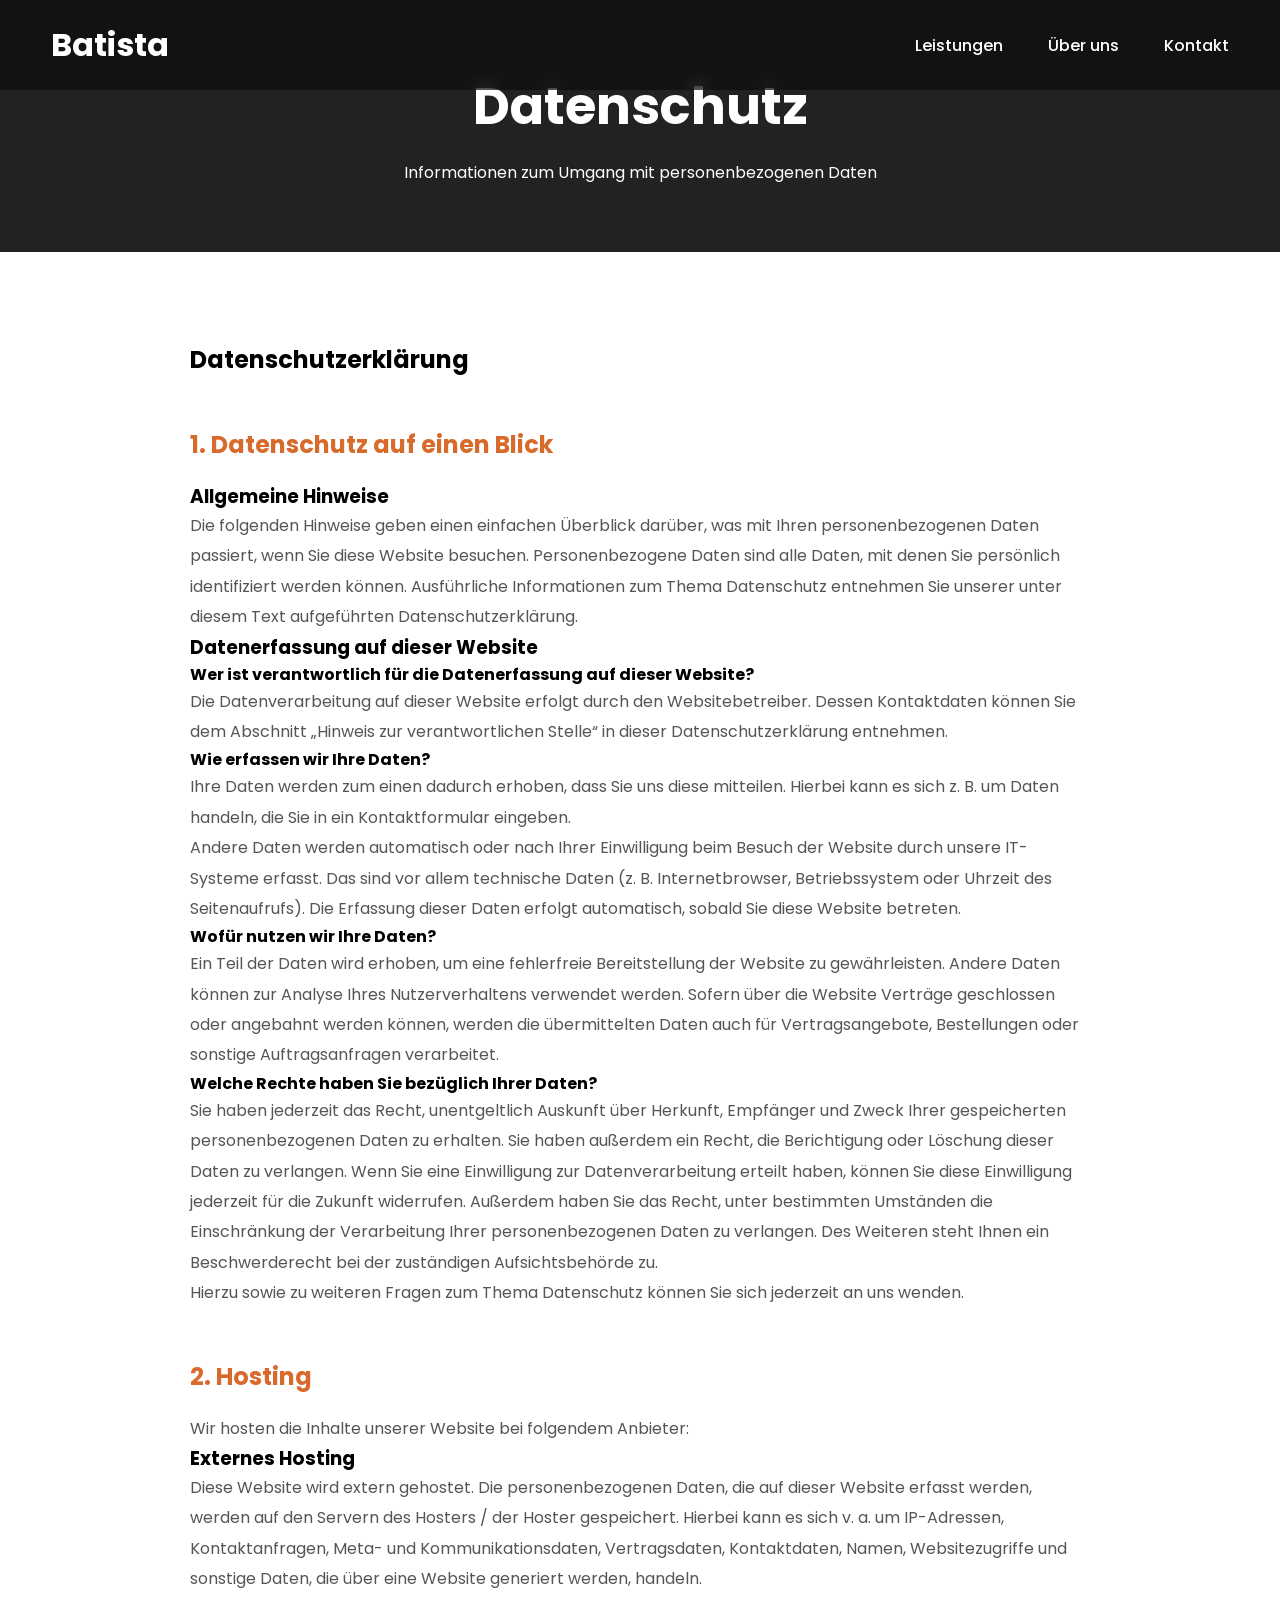
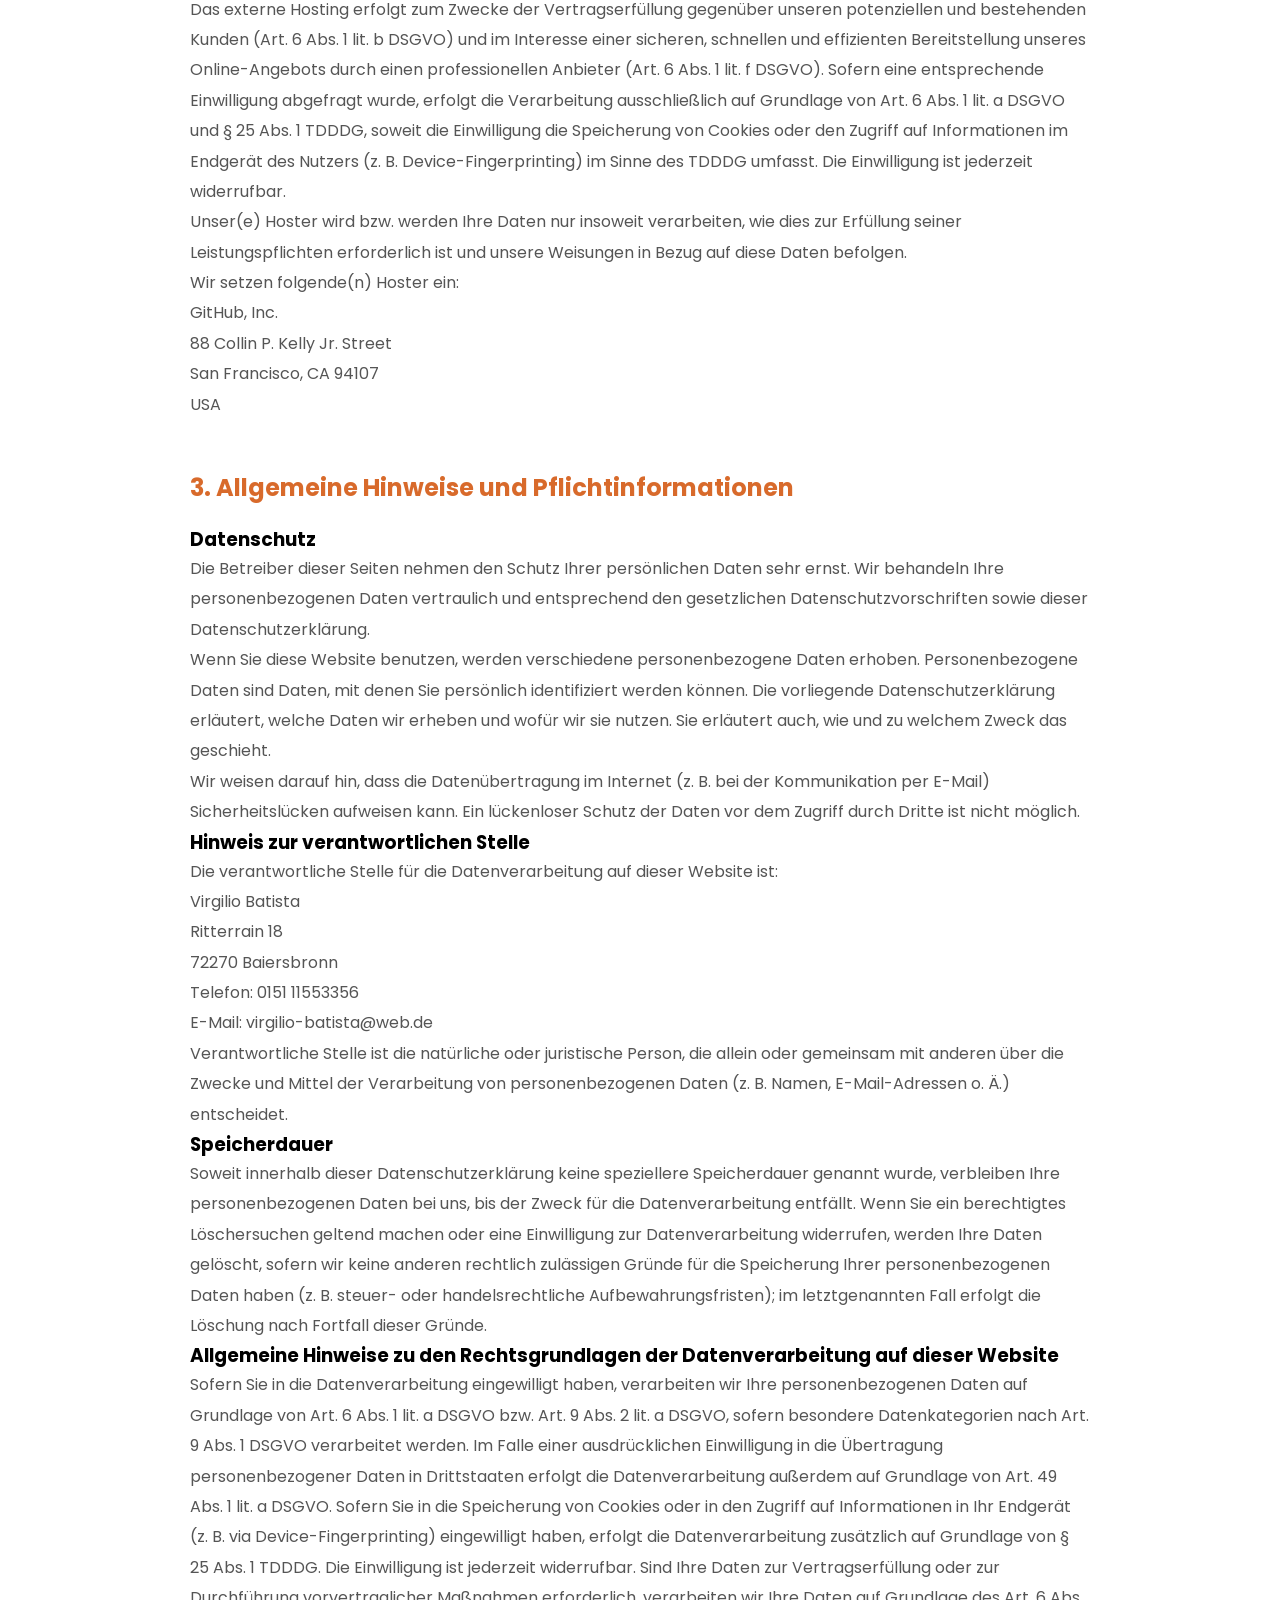
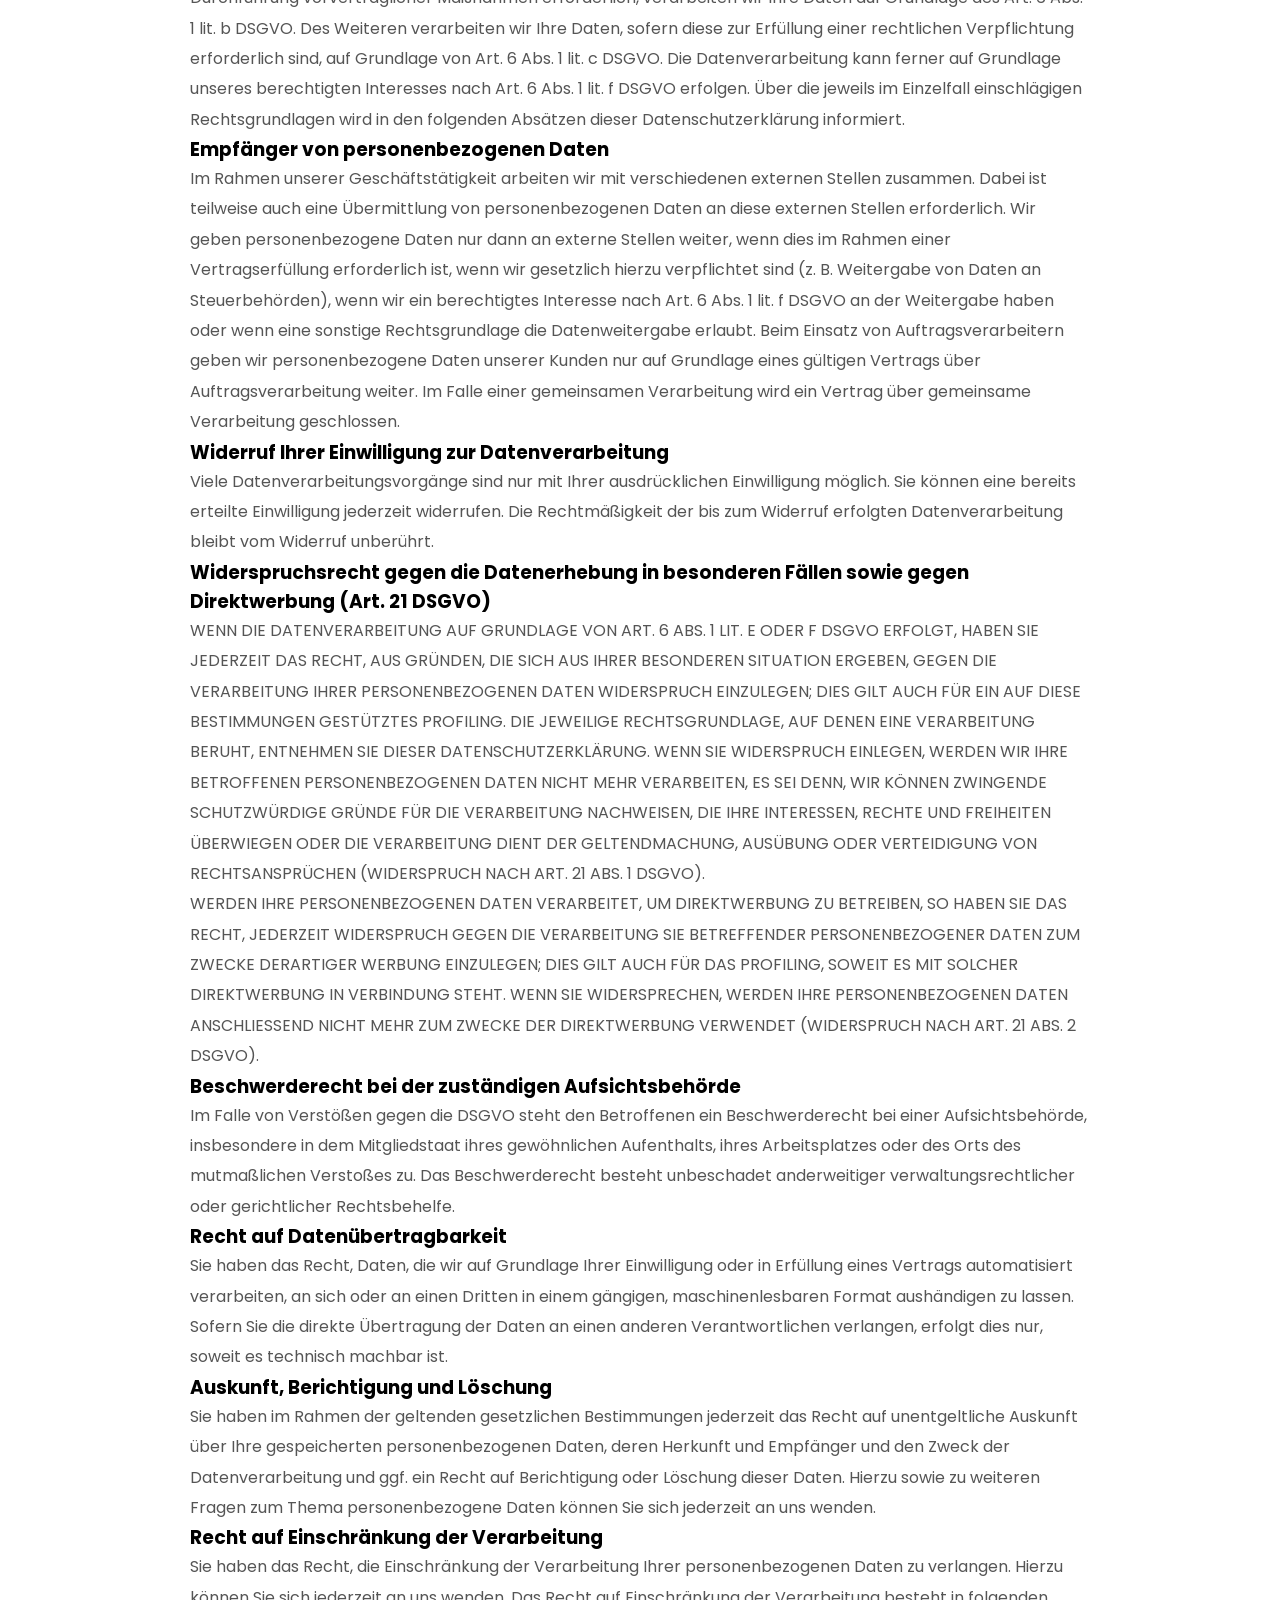
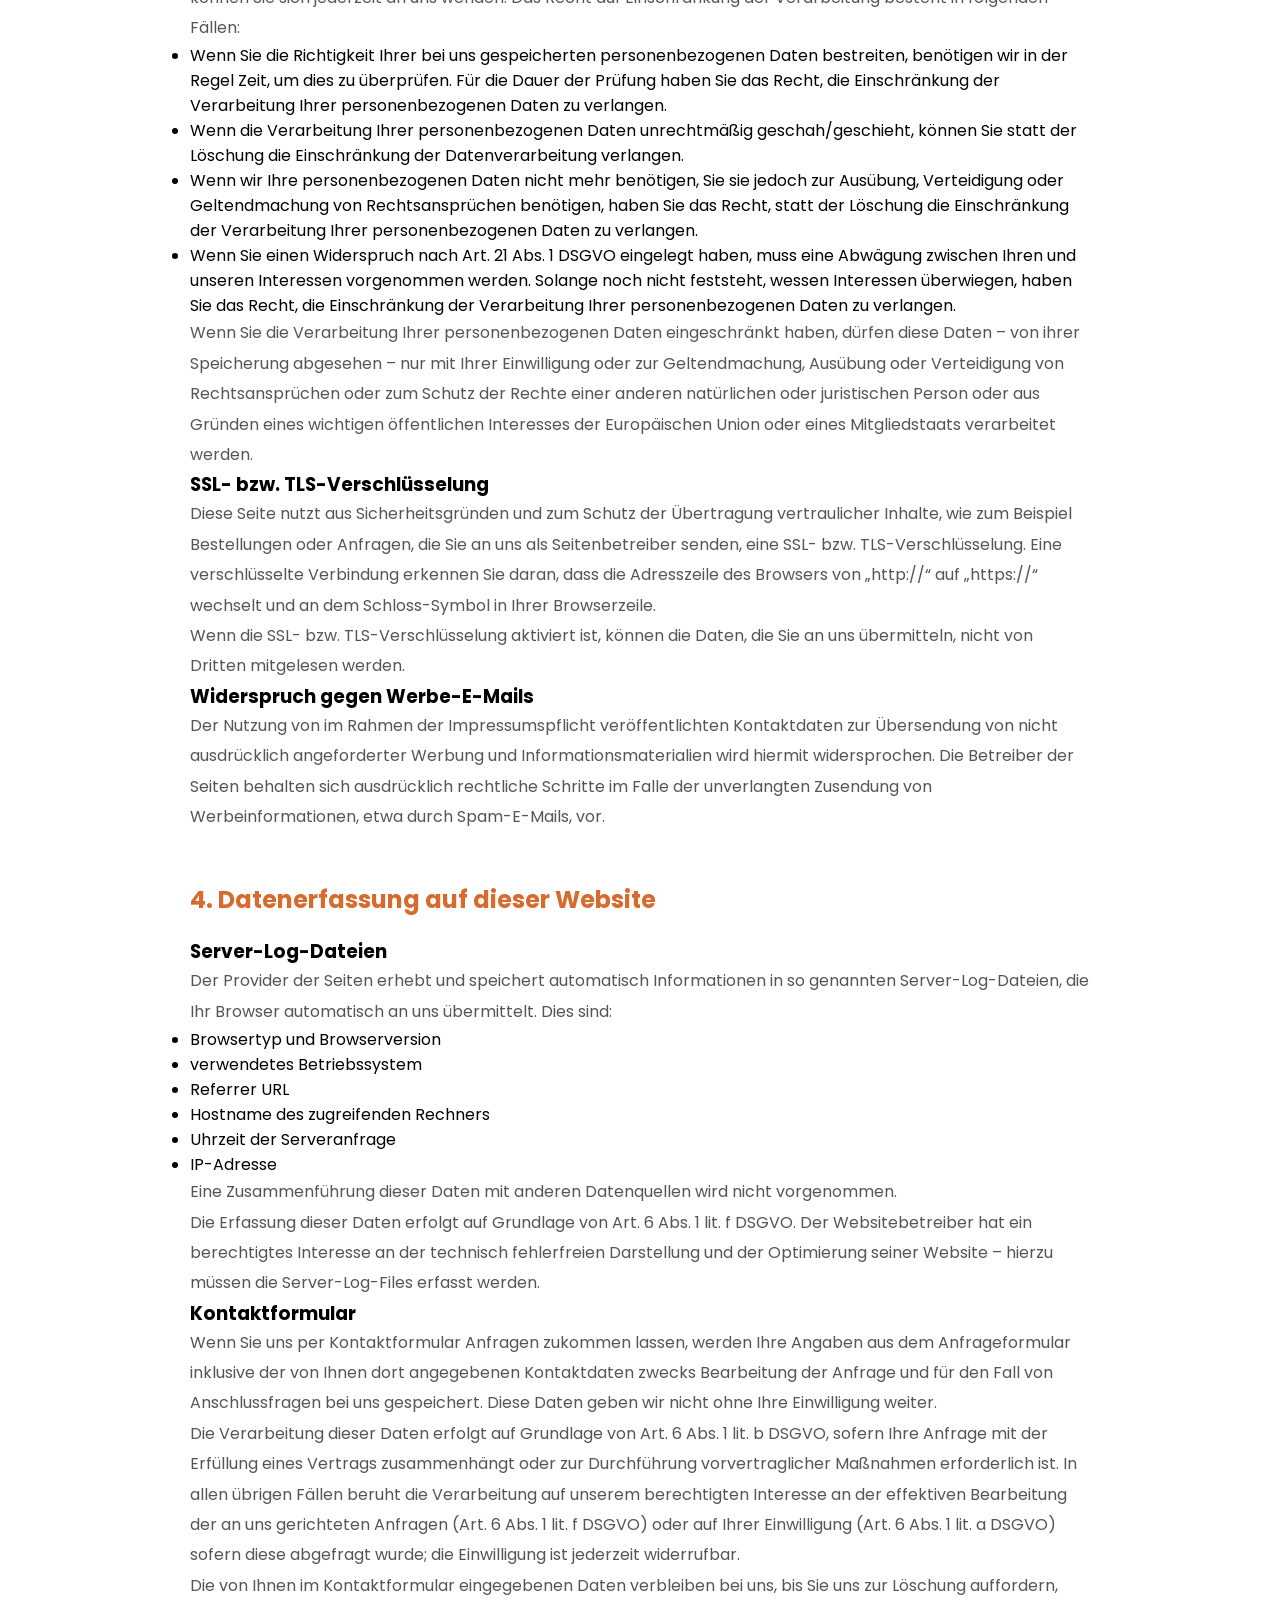
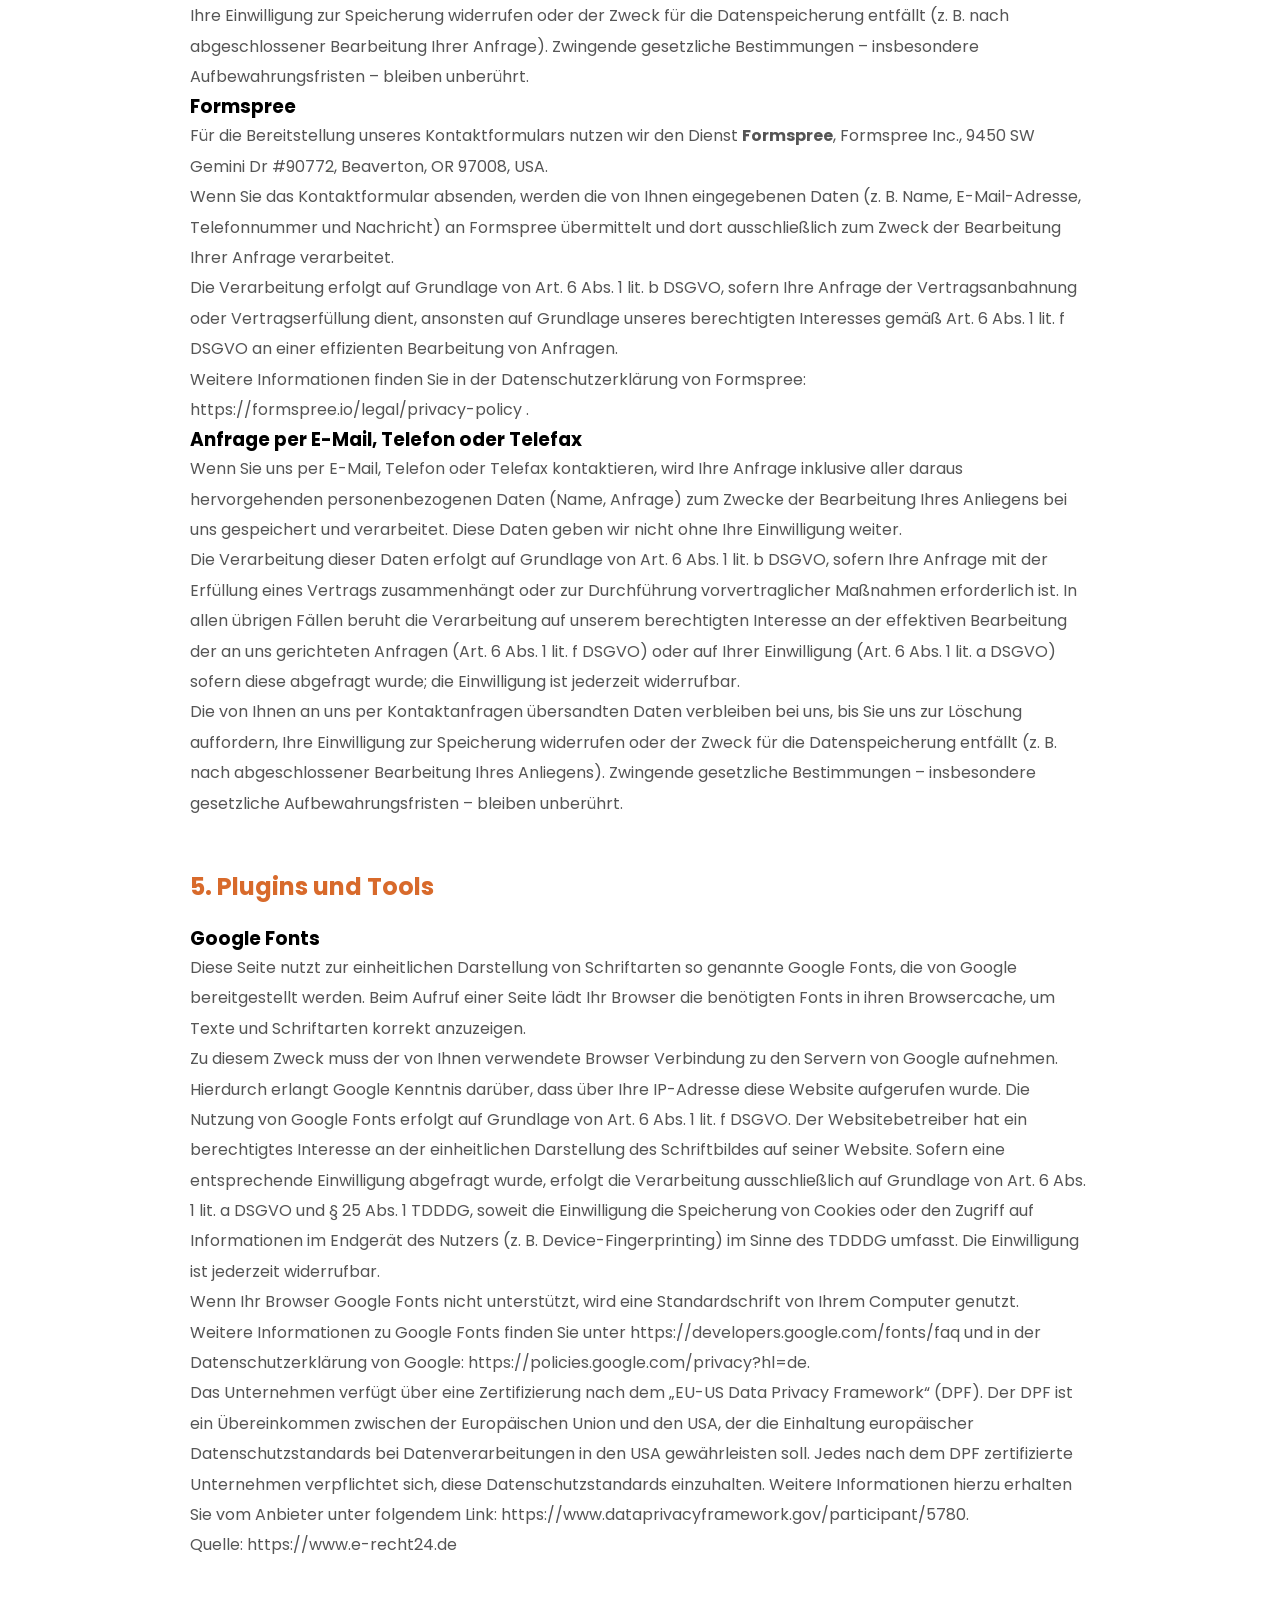
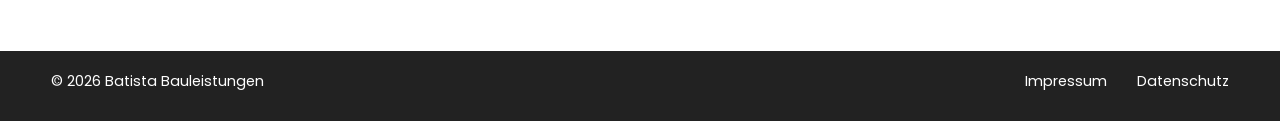
<file: datenschutz.html>
<!DOCTYPE html>
<html lang="de">

    <head>

        <meta charset="UTF-8">
        <meta name="viewport" content="width=device-width, initial-scale=1.0">

        <title>Datenschutz | Batista Bauleistungen</title>

        <meta name="description"
            content="Datenschutzerklärung von Batista Bauleistungen">

        <link rel="preconnect" href="https://fonts.googleapis.com">
        <link rel="preconnect" href="https://fonts.gstatic.com" crossorigin>

        <link
            href="https://fonts.googleapis.com/css2?family=Poppins:wght@300;400;500;600;700&display=swap"
            rel="stylesheet">

        <link rel="stylesheet" href="css/style.css">
        <link rel="stylesheet" href="css/nav.css">
        <link rel="stylesheet" href="css/legal.css">
        <link rel="stylesheet" href="css/footer.css">
        <link rel="stylesheet" href="css/responsive.css">

    </head>

    <body>

        <nav class="nav">

            <div class="container">

                <div class="logo">

                    <a href="index.html">Batista</a>

                </div>

                <div class="hamburger">
                    <span></span>
                    <span></span>
                    <span></span>
                </div>

                <div class="navLinks">

                    <div class="dropdown">

                        <a href="#">Leistungen</a>

                        <div class="dropdownContent">

                            <a href="innenausbau.html">Innenausbau</a>

                            <a href="galabau.html">GaLa-Bau</a>

                        </div>

                    </div>

                    <a href="ueber-uns.html">Über uns</a>

                    <a href="kontakt.html">Kontakt</a>

                    <a class="mobileOnly" href="impressum.html">Impressum</a>

                    <a class="mobileOnly"
                        href="datenschutz.html">Datenschutz</a>

                </div>

            </div>

        </nav>

        <div class="navOverlay"></div>

        <header class="hero">

            <div class="heroOverlay">

                <h1>Datenschutz</h1>

                <p>

                    Informationen zum Umgang mit personenbezogenen Daten

                </p>

            </div>

        </header>

        <main>

            <section class="legal">

                <div class="container">

                    <h1>Datenschutz&shy;erkl&auml;rung</h1>
                    <h2>1. Datenschutz auf einen Blick</h2>
                    <h3>Allgemeine Hinweise</h3> <p>Die folgenden Hinweise geben
                        einen einfachen &Uuml;berblick dar&uuml;ber, was mit
                        Ihren personenbezogenen Daten passiert, wenn Sie diese
                        Website besuchen. Personenbezogene Daten sind alle
                        Daten, mit denen Sie pers&ouml;nlich identifiziert
                        werden k&ouml;nnen. Ausf&uuml;hrliche Informationen zum
                        Thema Datenschutz entnehmen Sie unserer unter diesem
                        Text aufgef&uuml;hrten Datenschutzerkl&auml;rung.</p>
                    <h3>Datenerfassung auf dieser Website</h3> <h4>Wer ist
                        verantwortlich f&uuml;r die Datenerfassung auf dieser
                        Website?</h4> <p>Die Datenverarbeitung auf dieser
                        Website erfolgt durch den Websitebetreiber. Dessen
                        Kontaktdaten k&ouml;nnen Sie dem Abschnitt
                        &bdquo;Hinweis zur verantwortlichen Stelle&ldquo; in
                        dieser Datenschutzerkl&auml;rung entnehmen.</p> <h4>Wie
                        erfassen wir Ihre Daten?</h4> <p>Ihre Daten werden zum
                        einen dadurch erhoben, dass Sie uns diese mitteilen.
                        Hierbei kann es sich z.&nbsp;B. um Daten handeln, die
                        Sie in ein Kontaktformular eingeben.</p> <p>Andere Daten
                        werden automatisch oder nach Ihrer Einwilligung beim
                        Besuch der Website durch unsere IT-Systeme erfasst. Das
                        sind vor allem technische Daten (z.&nbsp;B.
                        Internetbrowser, Betriebssystem oder Uhrzeit des
                        Seitenaufrufs). Die Erfassung dieser Daten erfolgt
                        automatisch, sobald Sie diese Website betreten.</p>
                    <h4>Wof&uuml;r nutzen wir Ihre Daten?</h4> <p>Ein Teil der
                        Daten wird erhoben, um eine fehlerfreie Bereitstellung
                        der Website zu gew&auml;hrleisten. Andere Daten
                        k&ouml;nnen zur Analyse Ihres Nutzerverhaltens verwendet
                        werden. Sofern &uuml;ber die Website Vertr&auml;ge
                        geschlossen oder angebahnt werden k&ouml;nnen, werden
                        die &uuml;bermittelten Daten auch f&uuml;r
                        Vertragsangebote, Bestellungen oder sonstige
                        Auftragsanfragen verarbeitet.</p> <h4>Welche Rechte
                        haben Sie bez&uuml;glich Ihrer Daten?</h4> <p>Sie haben
                        jederzeit das Recht, unentgeltlich Auskunft &uuml;ber
                        Herkunft, Empf&auml;nger und Zweck Ihrer gespeicherten
                        personenbezogenen Daten zu erhalten. Sie haben
                        au&szlig;erdem ein Recht, die Berichtigung oder
                        L&ouml;schung dieser Daten zu verlangen. Wenn Sie eine
                        Einwilligung zur Datenverarbeitung erteilt haben,
                        k&ouml;nnen Sie diese Einwilligung jederzeit f&uuml;r
                        die Zukunft widerrufen. Au&szlig;erdem haben Sie das
                        Recht, unter bestimmten Umst&auml;nden die
                        Einschr&auml;nkung der Verarbeitung Ihrer
                        personenbezogenen Daten zu verlangen. Des Weiteren steht
                        Ihnen ein Beschwerderecht bei der zust&auml;ndigen
                        Aufsichtsbeh&ouml;rde zu.</p> <p>Hierzu sowie zu
                        weiteren Fragen zum Thema Datenschutz k&ouml;nnen Sie
                        sich jederzeit an uns wenden.</p>
                    <h2>2. Hosting</h2>
                    <p>Wir hosten die Inhalte unserer Website bei folgendem
                        Anbieter:</p>
                    <h3>Externes Hosting</h3> <p>Diese Website wird extern
                        gehostet. Die personenbezogenen Daten, die auf dieser
                        Website erfasst werden, werden auf den Servern des
                        Hosters / der Hoster gespeichert. Hierbei kann es sich
                        v.&nbsp;a. um IP-Adressen, Kontaktanfragen, Meta- und
                        Kommunikationsdaten, Vertragsdaten, Kontaktdaten, Namen,
                        Websitezugriffe und sonstige Daten, die &uuml;ber eine
                        Website generiert werden, handeln.</p> <p>Das externe
                        Hosting erfolgt zum Zwecke der Vertragserf&uuml;llung
                        gegen&uuml;ber unseren potenziellen und bestehenden
                        Kunden (Art. 6 Abs. 1 lit. b DSGVO) und im Interesse
                        einer sicheren, schnellen und effizienten Bereitstellung
                        unseres Online-Angebots durch einen professionellen
                        Anbieter (Art. 6 Abs. 1 lit. f DSGVO). Sofern eine
                        entsprechende Einwilligung abgefragt wurde, erfolgt die
                        Verarbeitung ausschlie&szlig;lich auf Grundlage von Art.
                        6 Abs. 1 lit. a DSGVO und &sect; 25 Abs. 1 TDDDG, soweit
                        die Einwilligung die Speicherung von Cookies oder den
                        Zugriff auf Informationen im Endger&auml;t des Nutzers
                        (z.&nbsp;B. Device-Fingerprinting) im Sinne des TDDDG
                        umfasst. Die Einwilligung ist jederzeit widerrufbar.</p>
                    <p>Unser(e) Hoster wird bzw. werden Ihre Daten nur insoweit
                        verarbeiten, wie dies zur Erf&uuml;llung seiner
                        Leistungspflichten erforderlich ist und unsere Weisungen
                        in Bezug auf diese Daten befolgen.</p> <p>Wir setzen
                        folgende(n) Hoster ein:</p>
                    <p>GitHub, Inc.<br />
                        88 Collin P. Kelly Jr. Street<br />
                        San Francisco, CA 94107<br />
                        USA</p>
                    <h2>3. Allgemeine Hinweise und
                        Pflicht&shy;informationen</h2>
                    <h3>Datenschutz</h3> <p>Die Betreiber dieser Seiten nehmen
                        den Schutz Ihrer pers&ouml;nlichen Daten sehr ernst. Wir
                        behandeln Ihre personenbezogenen Daten vertraulich und
                        entsprechend den gesetzlichen Datenschutzvorschriften
                        sowie dieser Datenschutzerkl&auml;rung.</p> <p>Wenn Sie
                        diese Website benutzen, werden verschiedene
                        personenbezogene Daten erhoben. Personenbezogene Daten
                        sind Daten, mit denen Sie pers&ouml;nlich identifiziert
                        werden k&ouml;nnen. Die vorliegende
                        Datenschutzerkl&auml;rung erl&auml;utert, welche Daten
                        wir erheben und wof&uuml;r wir sie nutzen. Sie
                        erl&auml;utert auch, wie und zu welchem Zweck das
                        geschieht.</p> <p>Wir weisen darauf hin, dass die
                        Daten&uuml;bertragung im Internet (z.&nbsp;B. bei der
                        Kommunikation per E-Mail) Sicherheitsl&uuml;cken
                        aufweisen kann. Ein l&uuml;ckenloser Schutz der Daten
                        vor dem Zugriff durch Dritte ist nicht m&ouml;glich.</p>
                    <h3>Hinweis zur verantwortlichen Stelle</h3> <p>Die
                        verantwortliche Stelle f&uuml;r die Datenverarbeitung
                        auf dieser Website ist:</p> <p>Virgilio Batista<br />
                        Ritterrain 18<br />
                        72270 Baiersbronn</p>

                    <p>Telefon: 0151 11553356<br />
                        E-Mail: virgilio-batista@web.de</p>
                    <p>Verantwortliche Stelle ist die nat&uuml;rliche oder
                        juristische Person, die allein oder gemeinsam mit
                        anderen &uuml;ber die Zwecke und Mittel der Verarbeitung
                        von personenbezogenen Daten (z.&nbsp;B. Namen,
                        E-Mail-Adressen o. &Auml;.) entscheidet.</p>

                    <h3>Speicherdauer</h3> <p>Soweit innerhalb dieser
                        Datenschutzerkl&auml;rung keine speziellere
                        Speicherdauer genannt wurde, verbleiben Ihre
                        personenbezogenen Daten bei uns, bis der Zweck f&uuml;r
                        die Datenverarbeitung entf&auml;llt. Wenn Sie ein
                        berechtigtes L&ouml;schersuchen geltend machen oder eine
                        Einwilligung zur Datenverarbeitung widerrufen, werden
                        Ihre Daten gel&ouml;scht, sofern wir keine anderen
                        rechtlich zul&auml;ssigen Gr&uuml;nde f&uuml;r die
                        Speicherung Ihrer personenbezogenen Daten haben
                        (z.&nbsp;B. steuer- oder handelsrechtliche
                        Aufbewahrungsfristen); im letztgenannten Fall erfolgt
                        die L&ouml;schung nach Fortfall dieser Gr&uuml;nde.</p>
                    <h3>Allgemeine Hinweise zu den Rechtsgrundlagen der
                        Datenverarbeitung auf dieser Website</h3> <p>Sofern Sie
                        in die Datenverarbeitung eingewilligt haben, verarbeiten
                        wir Ihre personenbezogenen Daten auf Grundlage von Art.
                        6 Abs. 1 lit. a DSGVO bzw. Art. 9 Abs. 2 lit. a DSGVO,
                        sofern besondere Datenkategorien nach Art. 9 Abs. 1
                        DSGVO verarbeitet werden. Im Falle einer
                        ausdr&uuml;cklichen Einwilligung in die &Uuml;bertragung
                        personenbezogener Daten in Drittstaaten erfolgt die
                        Datenverarbeitung au&szlig;erdem auf Grundlage von Art.
                        49 Abs. 1 lit. a DSGVO. Sofern Sie in die Speicherung
                        von Cookies oder in den Zugriff auf Informationen in Ihr
                        Endger&auml;t (z.&nbsp;B. via Device-Fingerprinting)
                        eingewilligt haben, erfolgt die Datenverarbeitung
                        zus&auml;tzlich auf Grundlage von &sect; 25 Abs. 1
                        TDDDG. Die Einwilligung ist jederzeit widerrufbar. Sind
                        Ihre Daten zur Vertragserf&uuml;llung oder zur
                        Durchf&uuml;hrung vorvertraglicher Ma&szlig;nahmen
                        erforderlich, verarbeiten wir Ihre Daten auf Grundlage
                        des Art. 6 Abs. 1 lit. b DSGVO. Des Weiteren verarbeiten
                        wir Ihre Daten, sofern diese zur Erf&uuml;llung einer
                        rechtlichen Verpflichtung erforderlich sind, auf
                        Grundlage von Art. 6 Abs. 1 lit. c DSGVO. Die
                        Datenverarbeitung kann ferner auf Grundlage unseres
                        berechtigten Interesses nach Art. 6 Abs. 1 lit. f DSGVO
                        erfolgen. &Uuml;ber die jeweils im Einzelfall
                        einschl&auml;gigen Rechtsgrundlagen wird in den
                        folgenden Abs&auml;tzen dieser Datenschutzerkl&auml;rung
                        informiert.</p>
                    <h3>Empf&auml;nger von personenbezogenen Daten</h3> <p>Im
                        Rahmen unserer Gesch&auml;ftst&auml;tigkeit arbeiten wir
                        mit verschiedenen externen Stellen zusammen. Dabei ist
                        teilweise auch eine &Uuml;bermittlung von
                        personenbezogenen Daten an diese externen Stellen
                        erforderlich. Wir geben personenbezogene Daten nur dann
                        an externe Stellen weiter, wenn dies im Rahmen einer
                        Vertragserf&uuml;llung erforderlich ist, wenn wir
                        gesetzlich hierzu verpflichtet sind (z.&nbsp;B.
                        Weitergabe von Daten an Steuerbeh&ouml;rden), wenn wir
                        ein berechtigtes Interesse nach Art. 6 Abs. 1 lit. f
                        DSGVO an der Weitergabe haben oder wenn eine sonstige
                        Rechtsgrundlage die Datenweitergabe erlaubt. Beim
                        Einsatz von Auftragsverarbeitern geben wir
                        personenbezogene Daten unserer Kunden nur auf Grundlage
                        eines g&uuml;ltigen Vertrags &uuml;ber
                        Auftragsverarbeitung weiter. Im Falle einer gemeinsamen
                        Verarbeitung wird ein Vertrag &uuml;ber gemeinsame
                        Verarbeitung geschlossen.</p>
                    <h3>Widerruf Ihrer Einwilligung zur Datenverarbeitung</h3>
                    <p>Viele Datenverarbeitungsvorg&auml;nge sind nur mit Ihrer
                        ausdr&uuml;cklichen Einwilligung m&ouml;glich. Sie
                        k&ouml;nnen eine bereits erteilte Einwilligung jederzeit
                        widerrufen. Die Rechtm&auml;&szlig;igkeit der bis zum
                        Widerruf erfolgten Datenverarbeitung bleibt vom Widerruf
                        unber&uuml;hrt.</p>
                    <h3>Widerspruchsrecht gegen die Datenerhebung in besonderen
                        F&auml;llen sowie gegen Direktwerbung (Art. 21
                        DSGVO)</h3> <p>WENN DIE DATENVERARBEITUNG AUF GRUNDLAGE
                        VON ART. 6 ABS. 1 LIT. E ODER F DSGVO ERFOLGT, HABEN SIE
                        JEDERZEIT DAS RECHT, AUS GR&Uuml;NDEN, DIE SICH AUS
                        IHRER BESONDEREN SITUATION ERGEBEN, GEGEN DIE
                        VERARBEITUNG IHRER PERSONENBEZOGENEN DATEN WIDERSPRUCH
                        EINZULEGEN; DIES GILT AUCH F&Uuml;R EIN AUF DIESE
                        BESTIMMUNGEN GEST&Uuml;TZTES PROFILING. DIE JEWEILIGE
                        RECHTSGRUNDLAGE, AUF DENEN EINE VERARBEITUNG BERUHT,
                        ENTNEHMEN SIE DIESER DATENSCHUTZERKL&Auml;RUNG. WENN SIE
                        WIDERSPRUCH EINLEGEN, WERDEN WIR IHRE BETROFFENEN
                        PERSONENBEZOGENEN DATEN NICHT MEHR VERARBEITEN, ES SEI
                        DENN, WIR K&Ouml;NNEN ZWINGENDE SCHUTZW&Uuml;RDIGE
                        GR&Uuml;NDE F&Uuml;R DIE VERARBEITUNG NACHWEISEN, DIE
                        IHRE INTERESSEN, RECHTE UND FREIHEITEN &Uuml;BERWIEGEN
                        ODER DIE VERARBEITUNG DIENT DER GELTENDMACHUNG,
                        AUS&Uuml;BUNG ODER VERTEIDIGUNG VON
                        RECHTSANSPR&Uuml;CHEN (WIDERSPRUCH NACH ART. 21 ABS. 1
                        DSGVO).</p> <p>WERDEN IHRE PERSONENBEZOGENEN DATEN
                        VERARBEITET, UM DIREKTWERBUNG ZU BETREIBEN, SO HABEN SIE
                        DAS RECHT, JEDERZEIT WIDERSPRUCH GEGEN DIE VERARBEITUNG
                        SIE BETREFFENDER PERSONENBEZOGENER DATEN ZUM ZWECKE
                        DERARTIGER WERBUNG EINZULEGEN; DIES GILT AUCH F&Uuml;R
                        DAS PROFILING, SOWEIT ES MIT SOLCHER DIREKTWERBUNG IN
                        VERBINDUNG STEHT. WENN SIE WIDERSPRECHEN, WERDEN IHRE
                        PERSONENBEZOGENEN DATEN ANSCHLIESSEND NICHT MEHR ZUM
                        ZWECKE DER DIREKTWERBUNG VERWENDET (WIDERSPRUCH NACH
                        ART. 21 ABS. 2 DSGVO).</p>
                    <h3>Beschwerde&shy;recht bei der zust&auml;ndigen
                        Aufsichts&shy;beh&ouml;rde</h3> <p>Im Falle von
                        Verst&ouml;&szlig;en gegen die DSGVO steht den
                        Betroffenen ein Beschwerderecht bei einer
                        Aufsichtsbeh&ouml;rde, insbesondere in dem Mitgliedstaat
                        ihres gew&ouml;hnlichen Aufenthalts, ihres
                        Arbeitsplatzes oder des Orts des mutma&szlig;lichen
                        Versto&szlig;es zu. Das Beschwerderecht besteht
                        unbeschadet anderweitiger verwaltungsrechtlicher oder
                        gerichtlicher Rechtsbehelfe.</p>
                    <h3>Recht auf Daten&shy;&uuml;bertrag&shy;barkeit</h3>
                    <p>Sie haben das Recht, Daten, die wir auf Grundlage Ihrer
                        Einwilligung oder in Erf&uuml;llung eines Vertrags
                        automatisiert verarbeiten, an sich oder an einen Dritten
                        in einem g&auml;ngigen, maschinenlesbaren Format
                        aush&auml;ndigen zu lassen. Sofern Sie die direkte
                        &Uuml;bertragung der Daten an einen anderen
                        Verantwortlichen verlangen, erfolgt dies nur, soweit es
                        technisch machbar ist.</p>
                    <h3>Auskunft, Berichtigung und L&ouml;schung</h3> <p>Sie
                        haben im Rahmen der geltenden gesetzlichen Bestimmungen
                        jederzeit das Recht auf unentgeltliche Auskunft
                        &uuml;ber Ihre gespeicherten personenbezogenen Daten,
                        deren Herkunft und Empf&auml;nger und den Zweck der
                        Datenverarbeitung und ggf. ein Recht auf Berichtigung
                        oder L&ouml;schung dieser Daten. Hierzu sowie zu
                        weiteren Fragen zum Thema personenbezogene Daten
                        k&ouml;nnen Sie sich jederzeit an uns wenden.</p>
                    <h3>Recht auf Einschr&auml;nkung der Verarbeitung</h3>
                    <p>Sie haben das Recht, die Einschr&auml;nkung der
                        Verarbeitung Ihrer personenbezogenen Daten zu verlangen.
                        Hierzu k&ouml;nnen Sie sich jederzeit an uns wenden. Das
                        Recht auf Einschr&auml;nkung der Verarbeitung besteht in
                        folgenden F&auml;llen:</p> <ul> <li>Wenn Sie die
                            Richtigkeit Ihrer bei uns gespeicherten
                            personenbezogenen Daten bestreiten, ben&ouml;tigen
                            wir in der Regel Zeit, um dies zu
                            &uuml;berpr&uuml;fen. F&uuml;r die Dauer der
                            Pr&uuml;fung haben Sie das Recht, die
                            Einschr&auml;nkung der Verarbeitung Ihrer
                            personenbezogenen Daten zu verlangen.</li> <li>Wenn
                            die Verarbeitung Ihrer personenbezogenen Daten
                            unrechtm&auml;&szlig;ig geschah/geschieht,
                            k&ouml;nnen Sie statt der L&ouml;schung die
                            Einschr&auml;nkung der Datenverarbeitung
                            verlangen.</li> <li>Wenn wir Ihre personenbezogenen
                            Daten nicht mehr ben&ouml;tigen, Sie sie jedoch zur
                            Aus&uuml;bung, Verteidigung oder Geltendmachung von
                            Rechtsanspr&uuml;chen ben&ouml;tigen, haben Sie das
                            Recht, statt der L&ouml;schung die
                            Einschr&auml;nkung der Verarbeitung Ihrer
                            personenbezogenen Daten zu verlangen.</li> <li>Wenn
                            Sie einen Widerspruch nach Art. 21 Abs. 1 DSGVO
                            eingelegt haben, muss eine Abw&auml;gung zwischen
                            Ihren und unseren Interessen vorgenommen werden.
                            Solange noch nicht feststeht, wessen Interessen
                            &uuml;berwiegen, haben Sie das Recht, die
                            Einschr&auml;nkung der Verarbeitung Ihrer
                            personenbezogenen Daten zu verlangen.</li> </ul>
                    <p>Wenn Sie die Verarbeitung Ihrer personenbezogenen Daten
                        eingeschr&auml;nkt haben, d&uuml;rfen diese Daten
                        &ndash; von ihrer Speicherung abgesehen &ndash; nur mit
                        Ihrer Einwilligung oder zur Geltendmachung,
                        Aus&uuml;bung oder Verteidigung von
                        Rechtsanspr&uuml;chen oder zum Schutz der Rechte einer
                        anderen nat&uuml;rlichen oder juristischen Person oder
                        aus Gr&uuml;nden eines wichtigen &ouml;ffentlichen
                        Interesses der Europ&auml;ischen Union oder eines
                        Mitgliedstaats verarbeitet werden.</p>
                    <h3>SSL- bzw. TLS-Verschl&uuml;sselung</h3> <p>Diese Seite
                        nutzt aus Sicherheitsgr&uuml;nden und zum Schutz der
                        &Uuml;bertragung vertraulicher Inhalte, wie zum Beispiel
                        Bestellungen oder Anfragen, die Sie an uns als
                        Seitenbetreiber senden, eine SSL- bzw.
                        TLS-Verschl&uuml;sselung. Eine verschl&uuml;sselte
                        Verbindung erkennen Sie daran, dass die Adresszeile des
                        Browsers von &bdquo;http://&ldquo; auf
                        &bdquo;https://&ldquo; wechselt und an dem
                        Schloss-Symbol in Ihrer Browserzeile.</p> <p>Wenn die
                        SSL- bzw. TLS-Verschl&uuml;sselung aktiviert ist,
                        k&ouml;nnen die Daten, die Sie an uns &uuml;bermitteln,
                        nicht von Dritten mitgelesen werden.</p>
                    <h3>Widerspruch gegen Werbe-E-Mails</h3> <p>Der Nutzung von
                        im Rahmen der Impressumspflicht ver&ouml;ffentlichten
                        Kontaktdaten zur &Uuml;bersendung von nicht
                        ausdr&uuml;cklich angeforderter Werbung und
                        Informationsmaterialien wird hiermit widersprochen. Die
                        Betreiber der Seiten behalten sich ausdr&uuml;cklich
                        rechtliche Schritte im Falle der unverlangten Zusendung
                        von Werbeinformationen, etwa durch Spam-E-Mails,
                        vor.</p>
                    <h2>4. Datenerfassung auf dieser Website</h2>
                    <h3>Server-Log-Dateien</h3> <p>Der Provider der Seiten
                        erhebt und speichert automatisch Informationen in so
                        genannten Server-Log-Dateien, die Ihr Browser
                        automatisch an uns &uuml;bermittelt. Dies sind:</p> <ul>
                        <li>Browsertyp und Browserversion</li> <li>verwendetes
                            Betriebssystem</li> <li>Referrer URL</li>
                        <li>Hostname des zugreifenden Rechners</li> <li>Uhrzeit
                            der Serveranfrage</li> <li>IP-Adresse</li> </ul>
                    <p>Eine Zusammenf&uuml;hrung dieser Daten mit anderen
                        Datenquellen wird nicht vorgenommen.</p> <p>Die
                        Erfassung dieser Daten erfolgt auf Grundlage von Art. 6
                        Abs. 1 lit. f DSGVO. Der Websitebetreiber hat ein
                        berechtigtes Interesse an der technisch fehlerfreien
                        Darstellung und der Optimierung seiner Website &ndash;
                        hierzu m&uuml;ssen die Server-Log-Files erfasst
                        werden.</p>
                    <h3>Kontaktformular</h3> <p>Wenn Sie uns per Kontaktformular
                        Anfragen zukommen lassen, werden Ihre Angaben aus dem
                        Anfrageformular inklusive der von Ihnen dort angegebenen
                        Kontaktdaten zwecks Bearbeitung der Anfrage und f&uuml;r
                        den Fall von Anschlussfragen bei uns gespeichert. Diese
                        Daten geben wir nicht ohne Ihre Einwilligung weiter.</p>
                    <p>Die Verarbeitung dieser Daten erfolgt auf Grundlage von
                        Art. 6 Abs. 1 lit. b DSGVO, sofern Ihre Anfrage mit der
                        Erf&uuml;llung eines Vertrags zusammenh&auml;ngt oder
                        zur Durchf&uuml;hrung vorvertraglicher Ma&szlig;nahmen
                        erforderlich ist. In allen &uuml;brigen F&auml;llen
                        beruht die Verarbeitung auf unserem berechtigten
                        Interesse an der effektiven Bearbeitung der an uns
                        gerichteten Anfragen (Art. 6 Abs. 1 lit. f DSGVO) oder
                        auf Ihrer Einwilligung (Art. 6 Abs. 1 lit. a DSGVO)
                        sofern diese abgefragt wurde; die Einwilligung ist
                        jederzeit widerrufbar.</p> <p>Die von Ihnen im
                        Kontaktformular eingegebenen Daten verbleiben bei uns,
                        bis Sie uns zur L&ouml;schung auffordern, Ihre
                        Einwilligung zur Speicherung widerrufen oder der Zweck
                        f&uuml;r die Datenspeicherung entf&auml;llt (z.&nbsp;B.
                        nach abgeschlossener Bearbeitung Ihrer Anfrage).
                        Zwingende gesetzliche Bestimmungen &ndash; insbesondere
                        Aufbewahrungsfristen &ndash; bleiben unber&uuml;hrt.</p>
                    <h3>Formspree</h3>

                    <p>
                        Für die Bereitstellung unseres Kontaktformulars nutzen
                        wir den Dienst
                        <strong>Formspree</strong>, Formspree Inc., 9450 SW
                        Gemini Dr #90772,
                        Beaverton, OR 97008, USA.
                    </p>

                    <p>
                        Wenn Sie das Kontaktformular absenden, werden die von
                        Ihnen eingegebenen
                        Daten (z. B. Name, E-Mail-Adresse, Telefonnummer und
                        Nachricht) an
                        Formspree übermittelt und dort ausschließlich zum Zweck
                        der Bearbeitung
                        Ihrer Anfrage verarbeitet.
                    </p>

                    <p>
                        Die Verarbeitung erfolgt auf Grundlage von Art. 6 Abs. 1
                        lit. b DSGVO,
                        sofern Ihre Anfrage der Vertragsanbahnung oder
                        Vertragserfüllung dient,
                        ansonsten auf Grundlage unseres berechtigten Interesses
                        gemäß Art. 6
                        Abs. 1 lit. f DSGVO an einer effizienten Bearbeitung von
                        Anfragen.
                    </p>

                    <p>
                        Weitere Informationen finden Sie in der
                        Datenschutzerklärung von
                        Formspree:
                        <a href="https://formspree.io/legal/privacy-policy"
                            target="_blank"
                            rel="noopener noreferrer">
                            https://formspree.io/legal/privacy-policy
                        </a>.
                    </p>

                    <h3>Anfrage per E-Mail, Telefon oder Telefax</h3> <p>Wenn
                        Sie uns per E-Mail, Telefon oder Telefax kontaktieren,
                        wird Ihre Anfrage inklusive aller daraus hervorgehenden
                        personenbezogenen Daten (Name, Anfrage) zum Zwecke der
                        Bearbeitung Ihres Anliegens bei uns gespeichert und
                        verarbeitet. Diese Daten geben wir nicht ohne Ihre
                        Einwilligung weiter.</p> <p>Die Verarbeitung dieser
                        Daten erfolgt auf Grundlage von Art. 6 Abs. 1 lit. b
                        DSGVO, sofern Ihre Anfrage mit der Erf&uuml;llung eines
                        Vertrags zusammenh&auml;ngt oder zur Durchf&uuml;hrung
                        vorvertraglicher Ma&szlig;nahmen erforderlich ist. In
                        allen &uuml;brigen F&auml;llen beruht die Verarbeitung
                        auf unserem berechtigten Interesse an der effektiven
                        Bearbeitung der an uns gerichteten Anfragen (Art. 6 Abs.
                        1 lit. f DSGVO) oder auf Ihrer Einwilligung (Art. 6 Abs.
                        1 lit. a DSGVO) sofern diese abgefragt wurde; die
                        Einwilligung ist jederzeit widerrufbar.</p> <p>Die von
                        Ihnen an uns per Kontaktanfragen &uuml;bersandten Daten
                        verbleiben bei uns, bis Sie uns zur L&ouml;schung
                        auffordern, Ihre Einwilligung zur Speicherung widerrufen
                        oder der Zweck f&uuml;r die Datenspeicherung
                        entf&auml;llt (z.&nbsp;B. nach abgeschlossener
                        Bearbeitung Ihres Anliegens). Zwingende gesetzliche
                        Bestimmungen &ndash; insbesondere gesetzliche
                        Aufbewahrungsfristen &ndash; bleiben unber&uuml;hrt.</p>
                    <h2>5. Plugins und Tools</h2>
                    <h3>Google Fonts</h3> <p>Diese Seite nutzt zur einheitlichen
                        Darstellung von Schriftarten so genannte Google Fonts,
                        die von Google bereitgestellt werden. Beim Aufruf einer
                        Seite l&auml;dt Ihr Browser die ben&ouml;tigten Fonts in
                        ihren Browsercache, um Texte und Schriftarten korrekt
                        anzuzeigen.</p> <p>Zu diesem Zweck muss der von Ihnen
                        verwendete Browser Verbindung zu den Servern von Google
                        aufnehmen. Hierdurch erlangt Google Kenntnis
                        dar&uuml;ber, dass &uuml;ber Ihre IP-Adresse diese
                        Website aufgerufen wurde. Die Nutzung von Google Fonts
                        erfolgt auf Grundlage von Art. 6 Abs. 1 lit. f DSGVO.
                        Der Websitebetreiber hat ein berechtigtes Interesse an
                        der einheitlichen Darstellung des Schriftbildes auf
                        seiner Website. Sofern eine entsprechende Einwilligung
                        abgefragt wurde, erfolgt die Verarbeitung
                        ausschlie&szlig;lich auf Grundlage von Art. 6 Abs. 1
                        lit. a DSGVO und &sect; 25 Abs. 1 TDDDG, soweit die
                        Einwilligung die Speicherung von Cookies oder den
                        Zugriff auf Informationen im Endger&auml;t des Nutzers
                        (z.&nbsp;B. Device-Fingerprinting) im Sinne des TDDDG
                        umfasst. Die Einwilligung ist jederzeit widerrufbar.</p>
                    <p>Wenn Ihr Browser Google Fonts nicht unterst&uuml;tzt,
                        wird eine Standardschrift von Ihrem Computer
                        genutzt.</p> <p>Weitere Informationen zu Google Fonts
                        finden Sie unter <a
                            href="https://developers.google.com/fonts/faq"
                            target="_blank"
                            rel="noopener noreferrer">https://developers.google.com/fonts/faq</a>
                        und in der Datenschutzerkl&auml;rung von Google: <a
                            href="https://policies.google.com/privacy?hl=de"
                            target="_blank"
                            rel="noopener noreferrer">https://policies.google.com/privacy?hl=de</a>.</p>
                    <p>Das Unternehmen verf&uuml;gt &uuml;ber eine
                        Zertifizierung nach dem &bdquo;EU-US Data Privacy
                        Framework&ldquo; (DPF). Der DPF ist ein
                        &Uuml;bereinkommen zwischen der Europ&auml;ischen Union
                        und den USA, der die Einhaltung europ&auml;ischer
                        Datenschutzstandards bei Datenverarbeitungen in den USA
                        gew&auml;hrleisten soll. Jedes nach dem DPF
                        zertifizierte Unternehmen verpflichtet sich, diese
                        Datenschutzstandards einzuhalten. Weitere Informationen
                        hierzu erhalten Sie vom Anbieter unter folgendem Link:
                        <a
                            href="https://www.dataprivacyframework.gov/participant/5780"
                            target="_blank"
                            rel="noopener noreferrer">https://www.dataprivacyframework.gov/participant/5780</a>.</p>
                    <p>Quelle: <a
                            href="https://www.e-recht24.de">https://www.e-recht24.de</a></p>

                </div>

            </section>

        </main>

        <footer>

            <div class="container footerContainer">

                <div class="footerLeft">

                    <p>© 2026 Batista Bauleistungen</p>

                </div>

                <div class="footerRight">

                    <a href="impressum.html">Impressum</a>

                    <a href="datenschutz.html">Datenschutz</a>

                </div>

            </div>

        </footer>

        <script src="js/navigation.js"></script>

    </body>

</html>
</file>
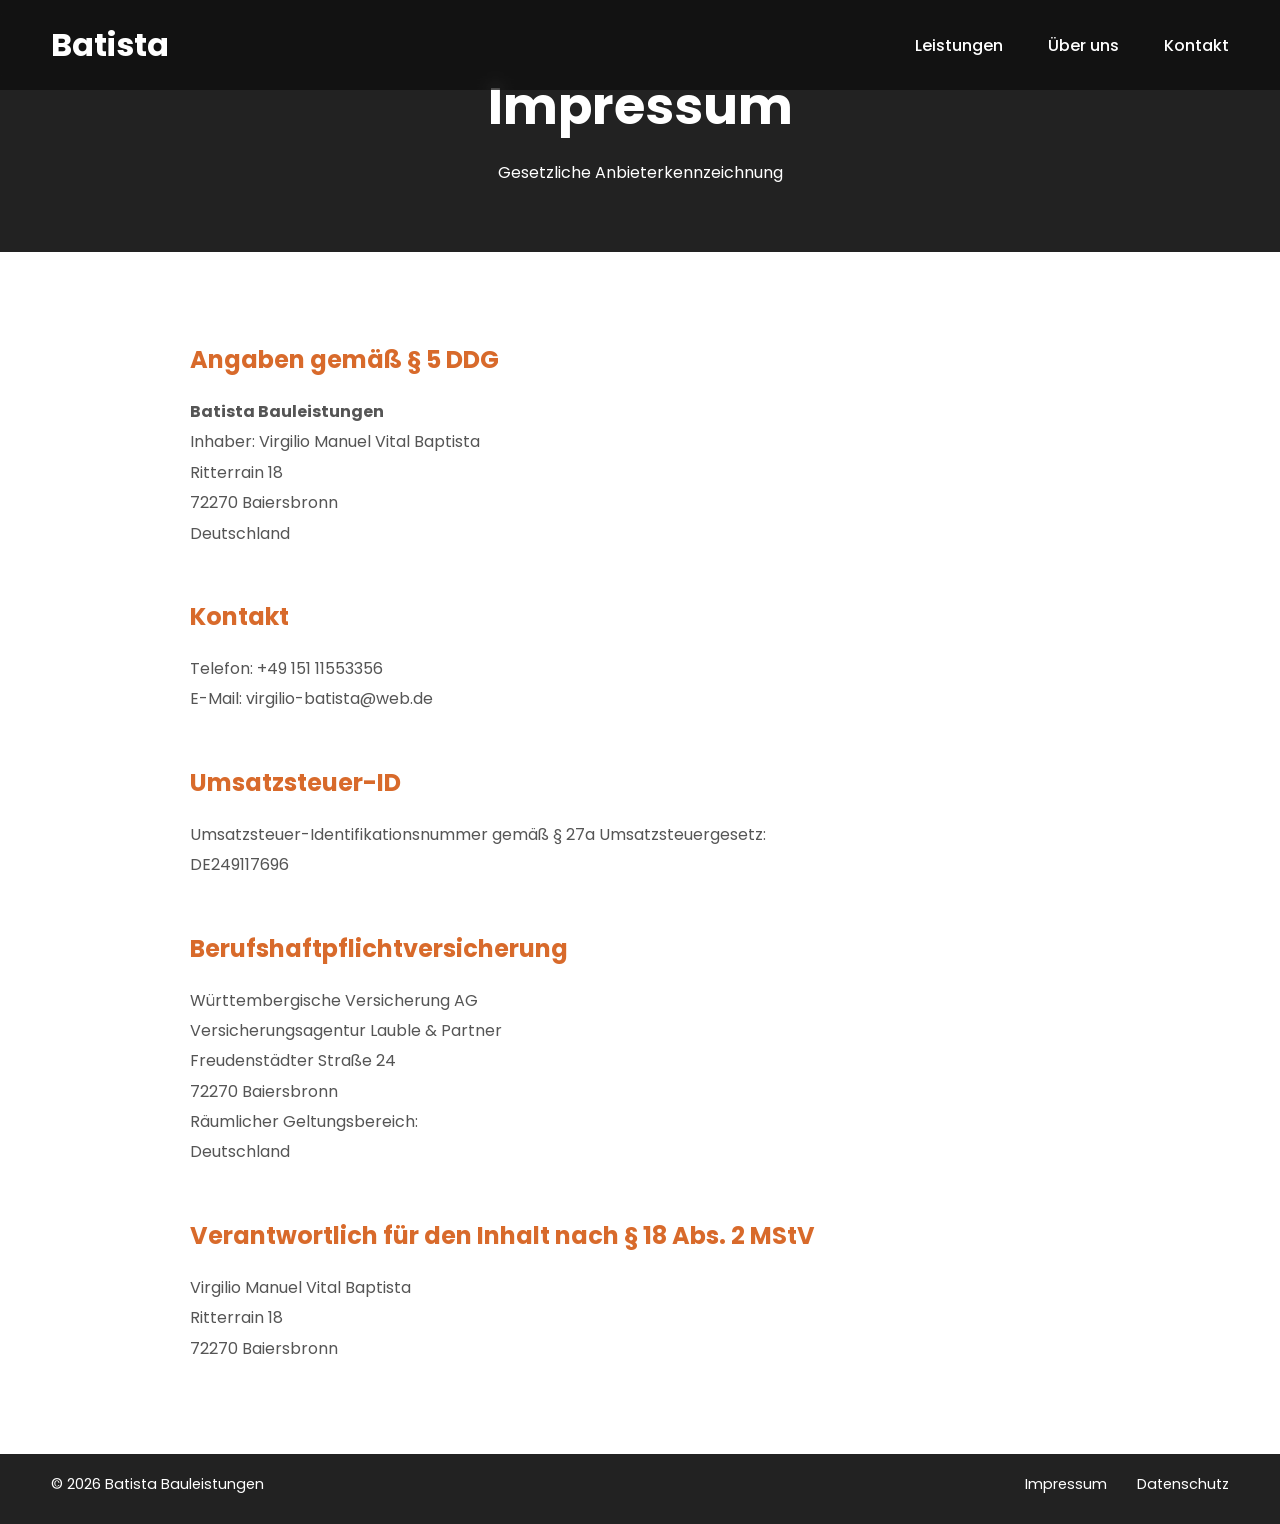
<file: impressum.html>
<!DOCTYPE html>
<html lang="de">

<head>

    <meta charset="UTF-8">
    <meta name="viewport" content="width=device-width, initial-scale=1.0">

    <title>Impressum | Batista Bauleistungen</title>

    <meta name="description" content="Impressum von Batista Bauleistungen">

    <link rel="preconnect" href="https://fonts.googleapis.com">
    <link rel="preconnect" href="https://fonts.gstatic.com" crossorigin>

    <link href="https://fonts.googleapis.com/css2?family=Poppins:wght@300;400;500;600;700&display=swap"
        rel="stylesheet">

    <link rel="stylesheet" href="css/style.css">
    <link rel="stylesheet" href="css/nav.css">
    <link rel="stylesheet" href="css/legal.css">
    <link rel="stylesheet" href="css/footer.css">
    <link rel="stylesheet" href="css/responsive.css">

</head>

<body>

    <nav class="nav">

        <div class="container">

            <div class="logo">

                <a href="index.html">

                    Batista

                </a>

            </div>

            <div class="hamburger">
                <span></span>
                <span></span>
                <span></span>
            </div>

            <div class="navLinks">

                <div class="dropdown">

                    <a href="#">Leistungen</a>

                    <div class="dropdownContent">

                        <a href="innenausbau.html">Innenausbau</a>
                        
                        <a href="galabau.html">GaLa-Bau</a>

                    </div>

                </div>

                <a href="ueber-uns.html">Über uns</a>

                <a href="kontakt.html">Kontakt</a>
                
                <a class="mobileOnly" href="impressum.html">Impressum</a>
                
                <a class="mobileOnly" href="datenschutz.html">Datenschutz</a>

            </div>

        </div>

    </nav>

    <div class="navOverlay"></div>

    <header class="hero">

        <div class="heroOverlay">

            <h1>Impressum</h1>

            <p>

                Gesetzliche Anbieterkennzeichnung

            </p>

        </div>

    </header>

    <main>

        <section class="legal">

            <div class="container">

                <h2>Angaben gemäß § 5 DDG</h2>

                <p>

                    <strong>Batista Bauleistungen</strong><br>
                    Inhaber: Virgilio Manuel Vital Baptista<br>
                    Ritterrain 18<br>
                    72270 Baiersbronn<br>
                    Deutschland

                </p>

                <h2>Kontakt</h2>

                <p>

                    Telefon: +49 151 11553356<br>
                    E-Mail: virgilio-batista@web.de

                </p>

                <h2>Umsatzsteuer-ID</h2>

                <p>

                    Umsatzsteuer-Identifikationsnummer gemäß § 27a Umsatzsteuergesetz:<br>
                    DE249117696

                </p>

                <h2>Berufshaftpflichtversicherung</h2>

                <p>

                    Württembergische Versicherung AG<br>
                    Versicherungsagentur Lauble & Partner<br>
                    Freudenstädter Straße 24<br>
                    72270 Baiersbronn

                </p>

                <p>

                    Räumlicher Geltungsbereich:<br>
                    Deutschland

                </p>

                <h2>Verantwortlich für den Inhalt nach § 18 Abs. 2 MStV</h2>

                <p>

                    Virgilio Manuel Vital Baptista<br>
                    Ritterrain 18<br>
                    72270 Baiersbronn

                </p>

            </div>

        </section>

    </main>

    <footer>

        <div class="container footerContainer">

            <div class="footerLeft">

                <p>© 2026 Batista Bauleistungen</p>

            </div>

            <div class="footerRight">

                <a href="impressum.html">Impressum</a>
                <a href="datenschutz.html">Datenschutz</a>

            </div>

        </div>

    </footer>

    <script src="js/navigation.js"></script>

</body>

</html>
</file>
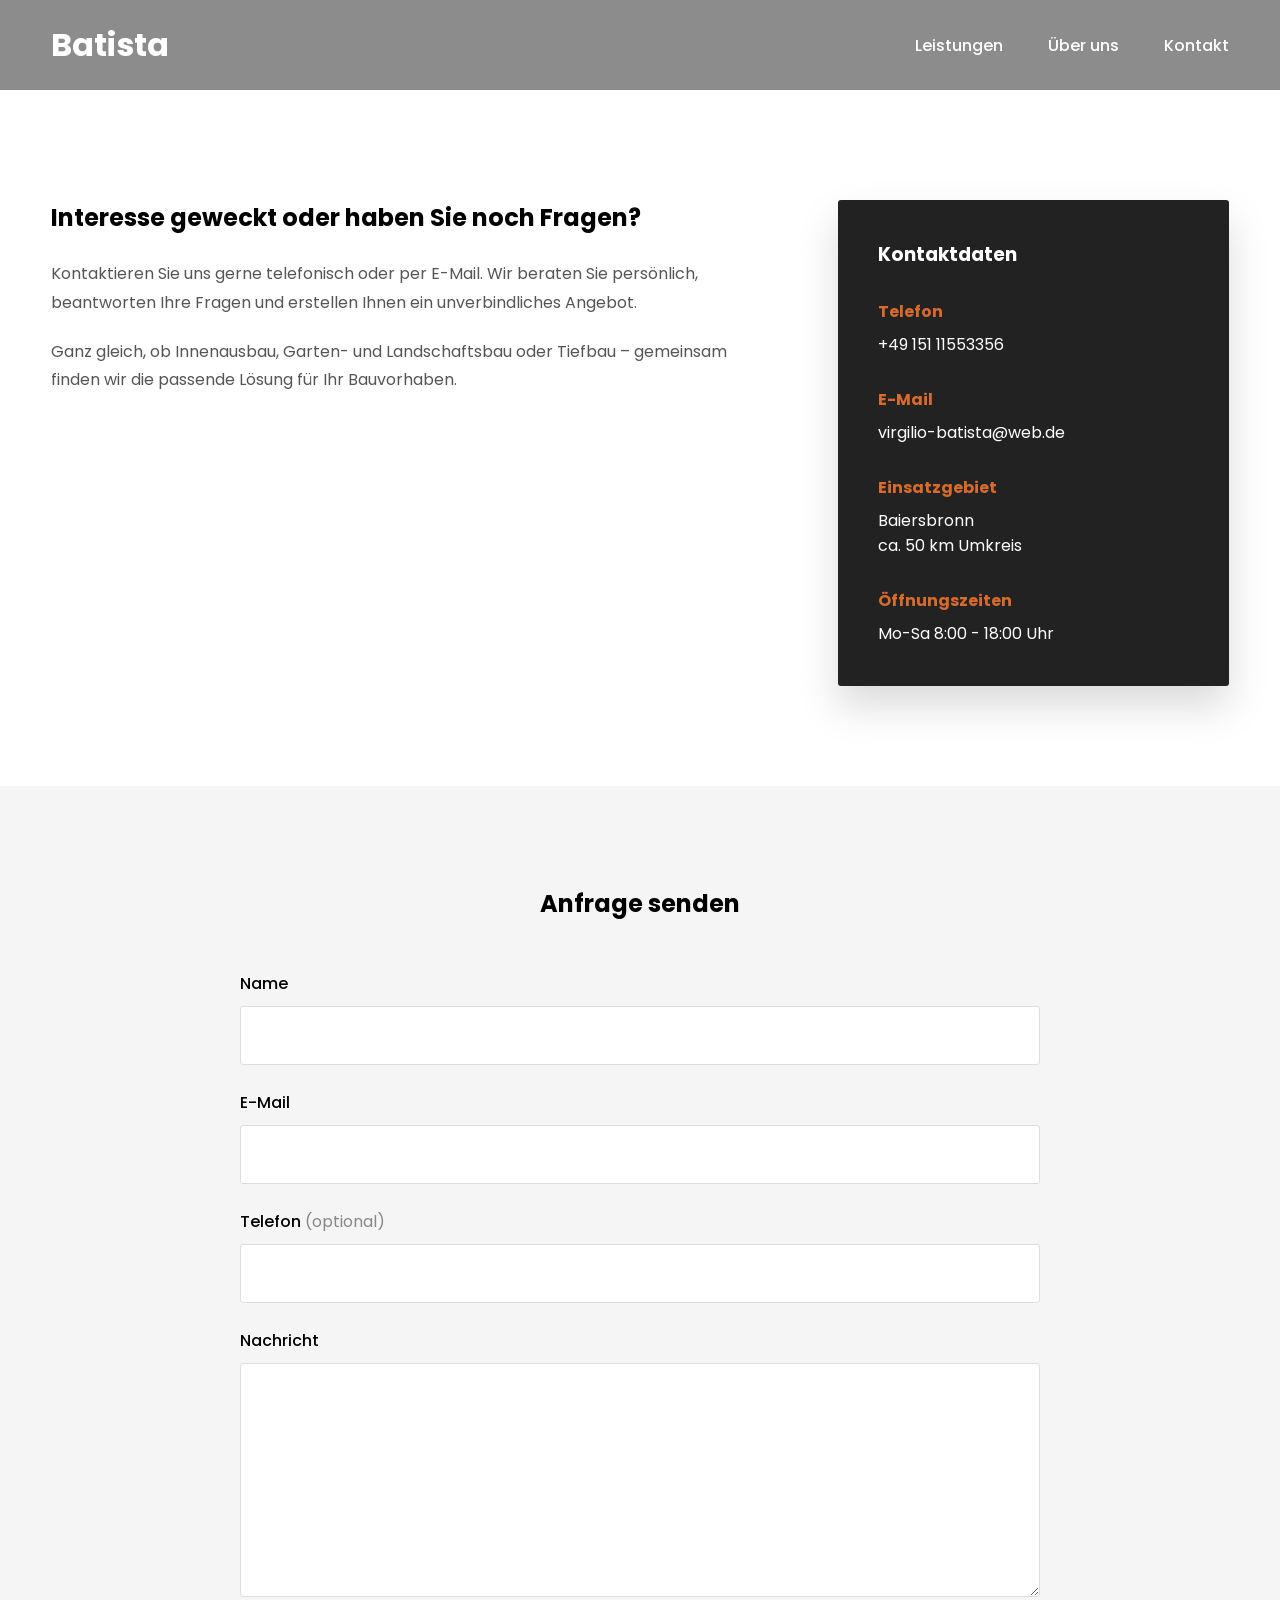
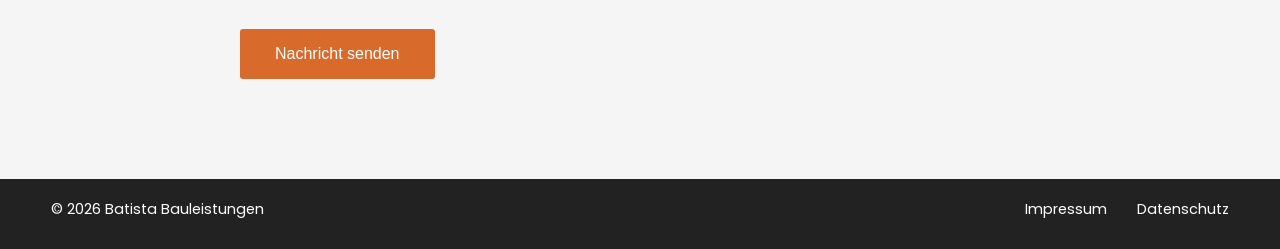
<file: kontakt.html>
<!DOCTYPE html>
<html lang="de">

<head>

    <meta charset="UTF-8">
    <meta name="viewport" content="width=device-width, initial-scale=1.0">

    <title>Kontakt | Batista Bauleistungen</title>

    <meta name="description"
        content="Kontaktieren Sie Batista Bauleistungen für Ihr Bauprojekt. Wir beraten Sie gerne persönlich und erstellen Ihnen ein unverbindliches Angebot.">

    <!-- Google Font -->

    <link rel="preconnect" href="https://fonts.googleapis.com">
    <link rel="preconnect" href="https://fonts.gstatic.com" crossorigin>

    <link href="https://fonts.googleapis.com/css2?family=Poppins:wght@300;400;500;600;700&display=swap"
        rel="stylesheet">

    <!-- CSS -->

    <link rel="stylesheet" href="css/style.css">
    <link rel="stylesheet" href="css/nav.css">
    <link rel="stylesheet" href="css/kontakt.css">
    <link rel="stylesheet" href="css/footer.css">
    <link rel="stylesheet" href="css/responsive.css">

</head>

<body>

    <!-- ==========================
         Navigation
    =========================== -->

    <nav class="nav">

        <div class="container">

            <div class="logo">

                <a href="index.html">

                    Batista

                </a>

            </div>

            <div class="hamburger">
                <span></span>
                <span></span>
                <span></span>
            </div>

            <div class="navLinks">

                <div class="dropdown">

                    <a href="#">Leistungen</a>

                    <div class="dropdownContent">

                        <a href="innenausbau.html">Innenausbau</a>

                        <a href="galabau.html">GaLa-Bau</a>

                    </div>

                </div>

                <a href="ueber-uns.html">Über uns</a>

                <a href="kontakt.html">Kontakt</a>

                <a class="mobileOnly" href="impressum.html">Impressum</a>

                <a class="mobileOnly" href="datenschutz.html">Datenschutz</a>

            </div>

        </div>

    </nav>

    <div class="navOverlay"></div>

    <!-- ==========================
         Kontaktinformationen
    =========================== -->

    <main>

        <section class="contactInfo">

            <div class="container contactGrid">

                <div class="contactText">

                    <h2>

                        Interesse geweckt oder haben Sie noch Fragen?

                    </h2>

                    <p>

                        Kontaktieren Sie uns gerne telefonisch oder per E-Mail.
                        Wir beraten Sie persönlich, beantworten Ihre Fragen und erstellen Ihnen ein unverbindliches
                        Angebot.

                    </p>

                    <p>

                        Ganz gleich, ob Innenausbau, Garten- und Landschaftsbau oder Tiefbau –
                        gemeinsam finden wir die passende Lösung für Ihr Bauvorhaben.

                    </p>

                </div>

                <div class="contactCard">

                    <h3>

                        Kontaktdaten

                    </h3>

                    <div class="contactItem">

                        <strong>Telefon</strong>

                        <p>

                            +49 151 11553356

                        </p>

                    </div>

                    <div class="contactItem">

                        <strong>E-Mail</strong>

                        <p>

                            virgilio-batista@web.de

                        </p>

                    </div>

                    <div class="contactItem">

                        <strong>Einsatzgebiet</strong>

                        <p>

                            Baiersbronn<br>
                            ca. 50 km Umkreis

                        </p>

                    </div>

                    <div class="contactItem">

                        <strong>Öffnungszeiten</strong>

                        <p>

                            Mo-Sa 8:00 - 18:00 Uhr

                        </p>

                    </div>

                </div>

            </div>

        </section>

        <!-- ==========================
             Kontaktformular
        =========================== -->

        <section class="contactForm">

            <div class="container">

                <h2>

                    Anfrage senden

                </h2>

                <form action="https://formspree.io/f/mdaqkkob" method="POST">

                    <div class="formGroup">

                        <label for="name">Name</label>

                        <input type="text" id="name" name="name" required>

                    </div>

                    <div class="formGroup">

                        <label for="email">E-Mail</label>

                        <input type="email" id="email" name="email" required>

                    </div>

                    <div class="formGroup">

                        <label for="telefon">

                            Telefon <span>(optional)</span>

                        </label>

                        <input type="tel" id="telefon" name="telefon">

                    </div>

                    <div class="formGroup">

                        <label for="message">Nachricht</label>

                        <textarea id="message" name="message" rows="8" required></textarea>

                    </div>

                    <button type="submit" class="submitButton">

                        Nachricht senden

                    </button>

                </form>

            </div>

        </section>

    </main>

    <!-- ==========================
         Footer
    =========================== -->

    <footer>

        <div class="container footerContainer">

            <div class="footerLeft">

                <p>

                    © 2026 Batista Bauleistungen

                </p>

            </div>

            <div class="footerRight">

                <a href="impressum.html">

                    Impressum

                </a>

                <a href="datenschutz.html">

                    Datenschutz

                </a>

            </div>

        </div>

    </footer>

    <script src="js/navigation.js"></script>

</body>

</html>
</file>
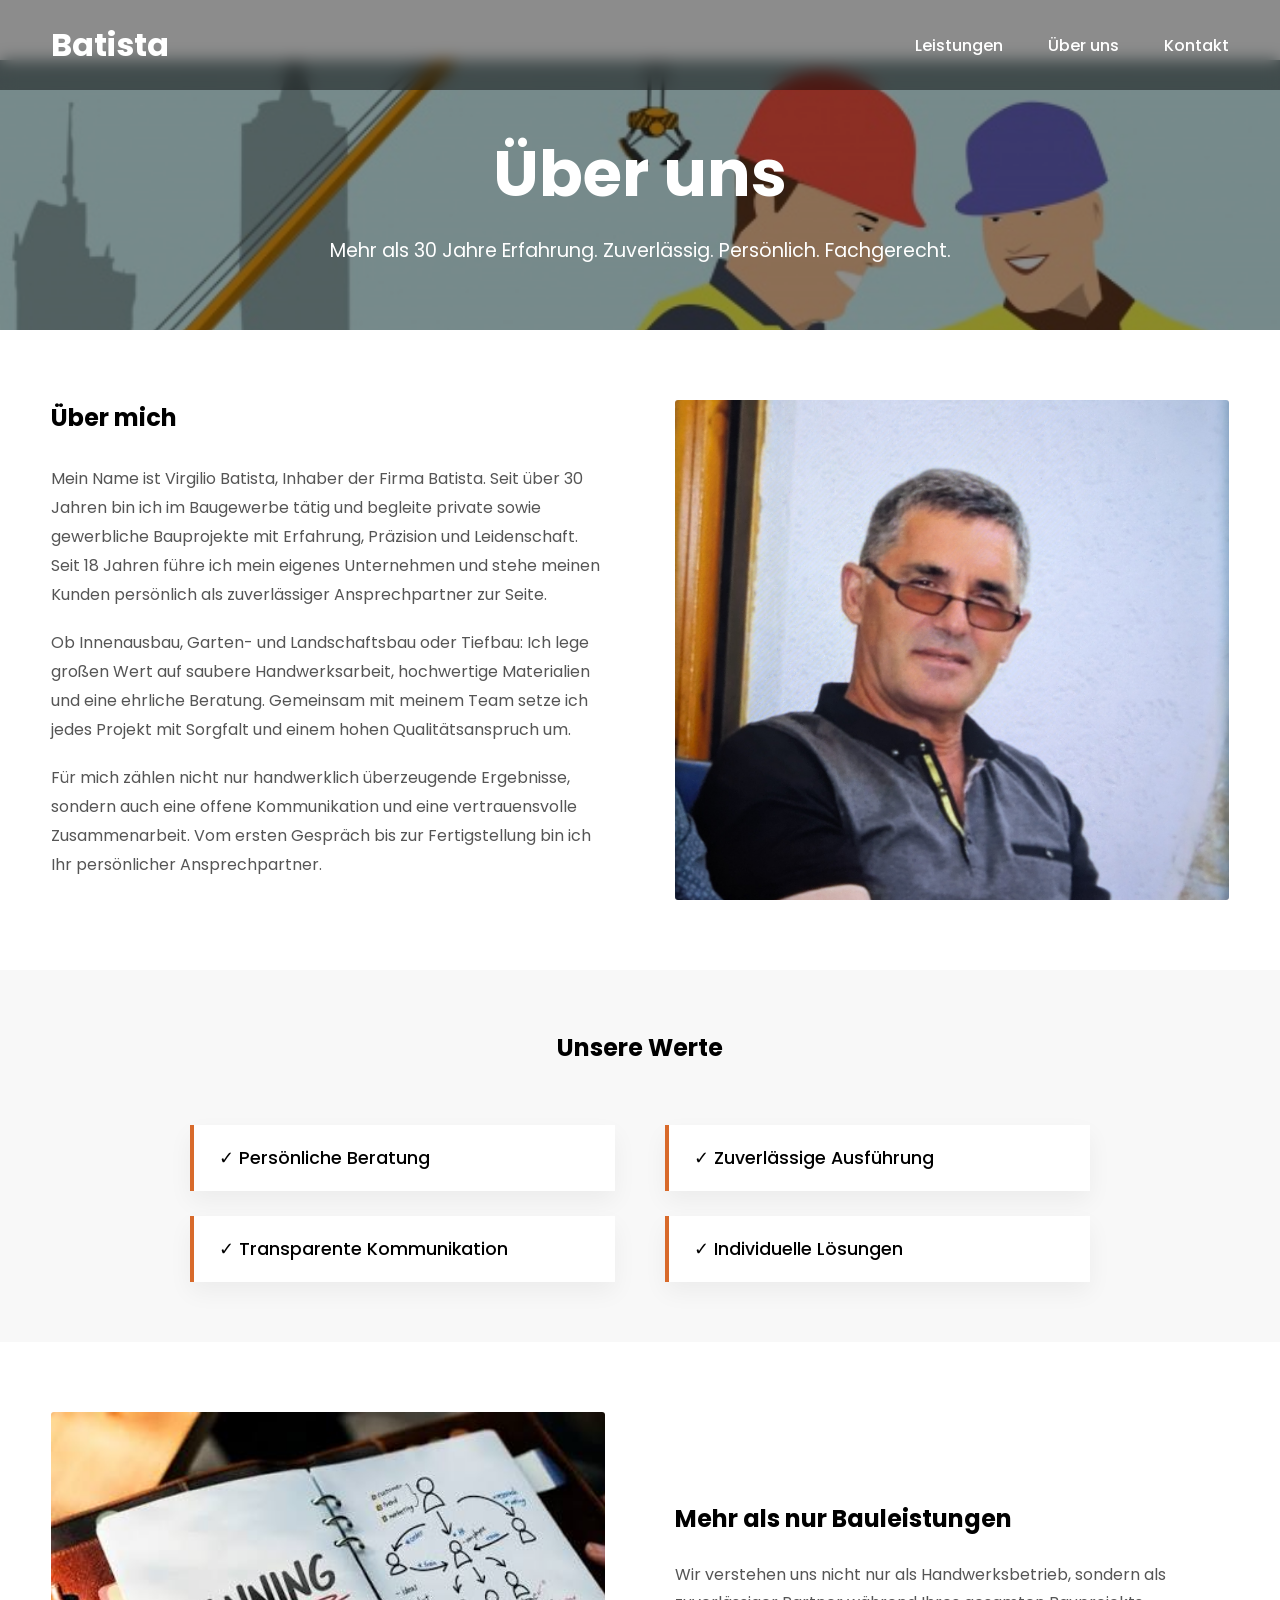
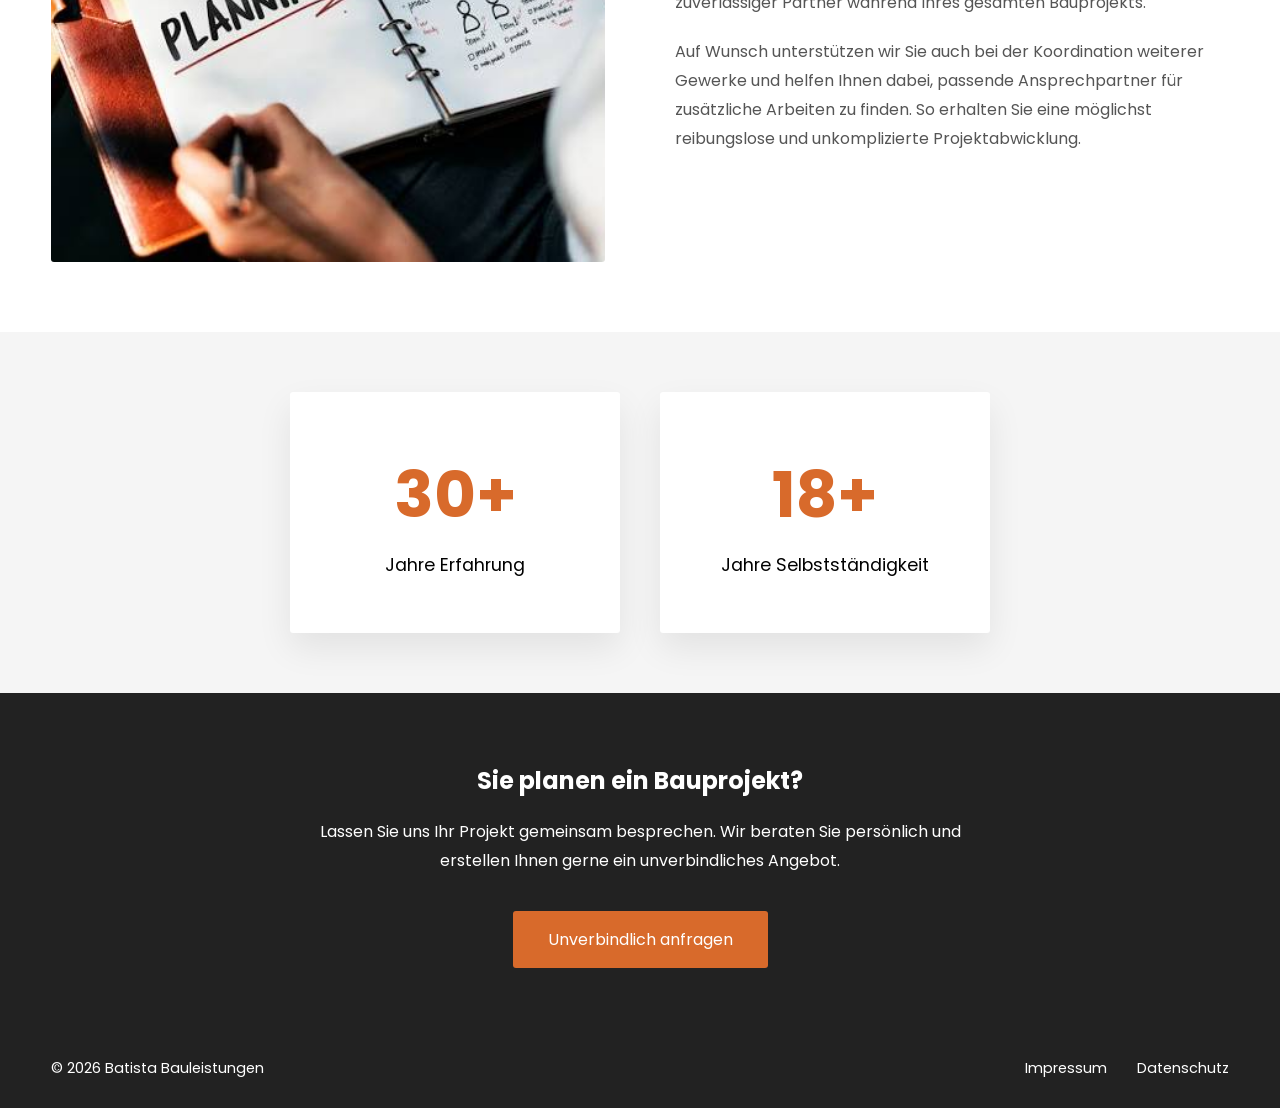
<file: ueber-uns.html>
<!DOCTYPE html>
<html lang="de">

<head>

    <meta charset="UTF-8">
    <meta name="viewport" content="width=device-width, initial-scale=1.0">

    <title>Über uns | Batista Bauleistungen</title>

    <meta name="description"
        content="Lernen Sie Batista Bauleistungen kennen. Über 30 Jahre Erfahrung im Innenausbau, Garten- und Landschaftsbau sowie Tiefbau.">

    <!-- Google Font -->
    <link rel="preconnect" href="https://fonts.googleapis.com">
    <link rel="preconnect" href="https://fonts.gstatic.com" crossorigin>

    <link href="https://fonts.googleapis.com/css2?family=Poppins:wght@300;400;500;600;700&display=swap"
        rel="stylesheet">

    <!-- CSS -->
    <link rel="stylesheet" href="css/style.css">
    <link rel="stylesheet" href="css/nav.css">
    <link rel="stylesheet" href="css/ueber-uns.css">
    <link rel="stylesheet" href="css/footer.css">
    <link rel="stylesheet" href="css/responsive.css">

</head>

<body>

    <nav class="nav">

        <div class="container">

            <div class="logo">

                <a href="index.html">

                    Batista

                </a>

            </div>

            <div class="hamburger">
                <span></span>
                <span></span>
                <span></span>
            </div>

            <div class="navLinks">

                <div class="dropdown">

                    <a href="#">Leistungen</a>

                    <div class="dropdownContent">

                        <a href="innenausbau.html">Innenausbau</a>

                        <a href="galabau.html">GaLa-Bau</a>

                    </div>

                </div>

                <a href="ueber-uns.html">Über uns</a>

                <a href="kontakt.html">Kontakt</a>

                <a class="mobileOnly" href="impressum.html">Impressum</a>
                
                <a class="mobileOnly" href="datenschutz.html">Datenschutz</a>

            </div>

        </div>

    </nav>

    <div class="navOverlay"></div>

    <header class="hero">

        <img src="images/hero/ueber-uns.jpg" alt="Über uns">

        <div class="heroOverlay">

            <h1>Über uns</h1>

            <p>

                Mehr als 30 Jahre Erfahrung.
                Zuverlässig. Persönlich. Fachgerecht.

            </p>

        </div>

    </header>

    <main>

        <!-- ==========================
         Wer wir sind
    =========================== -->

        <section class="about">

            <div class="container">

                <div class="aboutText">

                    <h2>Über mich</h2>

                    <div class="aboutImage mobileOnly">

                    <img src="images/hero/ueber-uns2.jpg" alt="Batista Bauleistungen">

                </div>

                    <p>

                        Mein Name ist Virgilio Batista, Inhaber der Firma Batista. Seit über 30 Jahren bin ich im Baugewerbe tätig 
                        und begleite private sowie gewerbliche Bauprojekte mit Erfahrung, Präzision und 
                        Leidenschaft. Seit 18 Jahren führe ich mein eigenes Unternehmen und stehe meinen 
                        Kunden persönlich als zuverlässiger Ansprechpartner zur Seite.

                    </p>

                    <p>

                        Ob Innenausbau, Garten- und Landschaftsbau oder Tiefbau: Ich lege großen Wert auf 
                        saubere Handwerksarbeit, hochwertige Materialien und eine ehrliche Beratung. Gemeinsam mit 
                        meinem Team setze ich jedes Projekt mit Sorgfalt und einem hohen Qualitätsanspruch 
                        um.

                    </p>

                    <p>
                        Für mich zählen nicht nur handwerklich überzeugende Ergebnisse, sondern 
                        auch eine offene Kommunikation und eine vertrauensvolle Zusammenarbeit. Vom ersten 
                        Gespräch bis zur Fertigstellung bin ich Ihr persönlicher 
                        Ansprechpartner.
                    </p>

                </div>

                <div class="aboutImage mobileOnlyReverse">

                    <img src="images/hero/ueber-uns2.jpg" alt="Batista Bauleistungen">

                </div>

            </div>

        </section>

        <!-- ==========================
         Unsere Werte
    =========================== -->

        <section class="values">

            <div class="container">

                <h2 class="sectionTitle">

                    Unsere Werte

                </h2>

                <div class="valuesGrid">

                    <div class="valueItem">

                        ✓ Persönliche Beratung

                    </div>

                    <div class="valueItem">

                        ✓ Zuverlässige Ausführung

                    </div>

                    <div class="valueItem">

                        ✓ Transparente Kommunikation

                    </div>

                    <div class="valueItem">

                        ✓ Individuelle Lösungen

                    </div>

                </div>

            </div>

        </section>

        <!-- ==========================
         Projektbegleitung
    =========================== -->

        <section class="projectSupport">

            <div class="container">

                <div class="supportImage">

                    <img src="images/hero/projektbegleitung.jpg" alt="Projektbegleitung">

                </div>

                <div class="supportText">

                    <h2>

                        Mehr als nur Bauleistungen

                    </h2>

                    <p>

                        Wir verstehen uns nicht nur als Handwerksbetrieb, sondern als zuverlässiger Partner während
                        Ihres gesamten Bauprojekts.

                    </p>

                    <p>

                        Auf Wunsch unterstützen wir Sie auch bei der Koordination weiterer Gewerke und helfen Ihnen
                        dabei, passende Ansprechpartner für zusätzliche Arbeiten zu finden. So erhalten Sie eine
                        möglichst reibungslose und unkomplizierte Projektabwicklung.

                    </p>

                </div>

            </div>

        </section>

        <!-- ==========================
         Kennzahlen
    =========================== -->

        <section class="facts">

            <div class="container">

                <div class="factsGrid">

                    <div class="factCard">

                        <h2>30+</h2>

                        <p>Jahre Erfahrung</p>

                    </div>

                    <div class="factCard">

                        <h2>18+</h2>

                        <p>Jahre Selbstständigkeit</p>

                    </div>

                </div>

            </div>

        </section>

        <!-- ==========================
         CTA
    =========================== -->

        <section class="cta">

            <div class="container">

                <h2>

                    Sie planen ein Bauprojekt?

                </h2>

                <p>

                    Lassen Sie uns Ihr Projekt gemeinsam besprechen. Wir beraten Sie persönlich und erstellen Ihnen
                    gerne ein unverbindliches Angebot.

                </p>

                <a href="kontakt.html" class="ctaButton">

                    Unverbindlich anfragen

                </a>

            </div>

        </section>

    </main>

    <footer>

        <div class="container footerContainer">

            <div class="footerLeft">

                <p>© 2026 Batista Bauleistungen</p>

            </div>

            <div class="footerRight">

                <a href="impressum.html">Impressum</a>

                <a href="datenschutz.html">Datenschutz</a>

            </div>

        </div>

    </footer>

    <script src="js/navigation.js"></script>

</body>

</html>
</file>
<file: css/style.css>
/* ===========================
   Grundeinstellungen
=========================== */

*{

    margin:0;
    padding:0;
    box-sizing:border-box;

}

:root{

    --primary:#d86a2b;

    --dark:#222;

    --light:#fff;

    --gray:#f5f5f5;

}

html{

    scroll-behavior:smooth;

}

body{

    font-family:'Poppins',sans-serif;

    overflow-x:hidden;

    background:#fff;

}

.container{

    width:min(1400px,92%);

    margin:auto;

}

a{

    text-decoration:none;

    color:inherit;

}

img{

    display:block;

    width:100%;

}

/* ==========================
   Laptop
========================== */

@media (max-width: 1200px){

}

/* ==========================
   Tablet
========================== */

@media (max-width: 992px){

}

/* ==========================
   Smartphone
========================== */

@media (max-width: 768px){

}
</file>
<file: css/nav.css>
.nav{

    position:fixed;

    top:0;
    left:0;

    width:100%;

    height:90px;

    z-index:1000;

    background:rgba(0,0,0,.45);

    backdrop-filter:blur(8px);

}

.nav .container{

    height:100%;

    display:flex;

    justify-content:space-between;

    align-items:center;

}

.logo a{

    color:white;

    font-size:2rem;

    font-weight:700;

}

.navLinks{

    display:flex;

    gap:45px;

}

.navLinks a{

    color:white;

    font-weight:500;

    transition:.3s;

}

.navLinks a:hover{

    color:var(--primary);

}

.mobileOnly{

    display:none;

}

/* Dropdown */

.dropdown{

    position:relative;

}

.dropdownContent{

    position:absolute;

    top:100%;
    left:0;

    min-width:220px;

    background:rgba(34,34,34,.95);

    backdrop-filter:blur(10px);

    border-radius:8px;

    opacity:0;
    visibility:hidden;

    transform:translateY(10px);

    transition:.3s;

    overflow:hidden;

}

.dropdownContent a{

    display:block;

    padding:14px 20px;

    white-space:nowrap;

}

.dropdownContent a:hover{

    background:rgba(255,255,255,.08);

}

.dropdown:hover .dropdownContent{

    opacity:1;

    visibility:visible;

    transform:translateY(0);

}

/* ==========================
   Hamburger
========================== */

.hamburger{

    display:none;

    width:34px;
    height:30px;

    cursor:pointer;

    z-index:1002;

}

.hamburger span{

    display:block;

    width:100%;
    height: 3px;

    margin:3px 0;

    background:white;

    transition:.3s;

}

/* Overlay */

.navOverlay{

    position:fixed;

    inset:0;

    background:rgba(0,0,0,.45);

    opacity:0;

    visibility:hidden;

    transition:.3s;

    z-index:998;

}

.navOverlay.active{

    opacity:1;

    visibility:visible;

}
</file>
<file: css/legal.css>
/* ==========================
   Hero
========================== */

.hero{

    height:28vh;

    background:#222;

    position:relative;

}

.heroOverlay{

    position:absolute;

    inset:0;

    display:flex;

    flex-direction:column;

    justify-content:center;

    align-items:center;

    color:white;

    text-align:center;

}

.heroOverlay h1{

    font-size:3.2rem;

    margin-bottom:15px;

}

/* ==========================
   Inhalt
========================== */

.legal{

    padding:90px 0;

}

.legal .container{

    max-width:900px;

}

.legal h2{

    margin-top:50px;

    margin-bottom:20px;

    color:var(--primary);

}

.legal h2:first-child{

    margin-top:0;

}

.legal p{

    line-height:1.9;

    color:#555;

}

@media (max-width:768px){

    .heroOverlay h1{
        font-size:2.3rem;
    }

    .heroOverlay p{
        font-size:1rem;
        width:90%;
    }

    .legal{
        padding:60px 0;
    }

    .legal h2{
        font-size:1.5rem;
    }

}
</file>
<file: css/footer.css>
/* ===========================
   Footer
=========================== */

footer{

    width:100%;

    min-height:70px;

    background:#222;

    z-index: 10;

}

.footerContainer{

    display:flex;

    justify-content:space-between;

    align-items:center;

    padding:20px 0px 20px 0px;

}


.footerLeft p{

    color:white;

    font-size:.9rem;

}

.footerRight{

    display:flex;

    gap:30px;

}

.footerRight a{

    color:white;

    font-size:.9rem;

    transition:.3s;

}

.footerRight a:hover{

    color:var(--primary);

}

@media(max-width:700px){

    footer{

        height:auto;

        padding:15px 0;

    }

    .footerContainer{

        flex-direction:column;

        gap:10px;

    }

}
</file>
<file: css/responsive.css>
.mobileOnlyReverse {
    display: block;
}

/* ==========================================
   Laptop
========================================== */

@media (max-width:1200px) {

    .container {

        width: 90%;

    }

}

/* ==========================================
   Tablet
========================================== */

@media (max-width:992px) {

    .container {

        width: 92%;

    }

}

/* ==========================================
   Smartphone Navigation
========================================== */

@media (max-width:768px) {

    .nav {

        height: 70px;

    }

    .nav .container {

        justify-content: space-between;

    }

    .hamburger {

        display: flex;
        flex-direction: column;
        justify-content: center;

        width: 34px;
        height: 30px;

    }

    .navLinks {

        position: fixed;

        top: 0;
        right: -320px;

        width: 300px;
        height: 100vh;

        padding: 100px 30px;

        display: flex;
        flex-direction: column;
        align-items: flex-start;
        gap: 25px;

        background: #1f1f1f;

        transition: .35s;

        z-index: 999;

    }

    .navLinks.active {

        right: 0;

    }

    .mobileOnly {

        display: block;

    }

    .aboutImage.mobileOnly {
        margin: 30px 0;
    }

    .dropdown {

        width: 100%;

    }

    .dropdownContent {

        position: static;

        opacity: 1;
        visibility: visible;

        transform: none;

        background: none;

        min-width: 100%;

        padding-left: 20px;

        border-radius: 0;

    }

    .dropdownContent a {

        padding: 10px 0;

    }

    .mobileOnlyReverse {
        display: none;
    }

}
</file>
<file: css/kontakt.css>
body {
    margin-top: 100px;
}

/* ==========================
   Hero
========================== */

.hero {

    position: relative;

    width: 100%;

    height: 40vh;

    overflow: hidden;

}

.hero img {

    width: 100%;

    height: 100%;

    object-fit: cover;

}

.heroOverlay {

    position: absolute;

    inset: 0;

    display: flex;

    flex-direction: column;

    justify-content: center;

    align-items: center;

    text-align: center;

    background: rgba(0, 0, 0, .45);

    color: white;

}

.heroOverlay h1 {

    font-size: 4rem;

    margin-bottom: 15px;

}

.heroOverlay p {

    font-size: 1.2rem;

    max-width: 700px;

}

/* ==========================
   Allgemein
========================== */

.contactInfo,
.contactForm {

    padding: 100px 0;

}

/* ==========================
   Kontaktbereich
========================== */

.contactGrid {

    display: grid;

    grid-template-columns: 1.3fr .7fr;

    gap: 60px;

    align-items: start;

}

.contactText h2 {

    margin-bottom: 25px;

}

.contactText p {

    margin-bottom: 20px;

    line-height: 1.8;

    color: #555;

}

.contactCard {

    background: #222;

    color: white;

    padding: 40px;

    border-radius: 3px;

    box-shadow: 0 20px 40px rgba(0, 0, 0, .15);

}

.contactCard h3 {

    margin-bottom: 30px;

}

.contactItem {

    margin-bottom: 30px;

}

.contactItem:last-child {

    margin-bottom: 0;

}

.contactItem strong {

    display: block;

    margin-bottom: 8px;

    color: var(--primary);

}

/* ==========================
   Formular
========================== */

.contactForm {

    background: #f5f5f5;

}

.contactForm h2 {

    text-align: center;

    margin-bottom: 50px;

}

.contactForm form {

    max-width: 800px;

    margin: auto;

}

.formGroup {

    margin-bottom: 25px;

}

.formGroup label {

    display: block;

    margin-bottom: 10px;

    font-weight: 500;

}

.formGroup label span {

    font-weight: 400;

    color: #888;

}

.formGroup input,
.formGroup textarea {

    width: 100%;

    padding: 16px 20px;

    border: 1px solid #ddd;

    border-radius: 3px;

    font-family: inherit;

    font-size: 1rem;

    transition: .3s;

}

.formGroup textarea {

    resize: vertical;

}

.formGroup input:focus,
.formGroup textarea:focus {

    outline: none;

    border-color: var(--primary);

}

.submitButton {

    display: inline-block;

    padding: 16px 35px;

    border: none;

    border-radius: 3px;

    background: var(--primary);

    color: white;

    font-size: 1rem;

    cursor: pointer;

    transition: .3s;

}

.submitButton:hover {

    opacity: .9;

}

@media (max-width:1000px) {
    
    .contactCard {
        min-width: 285px;
    }

}

@media (max-width:768px) {

    .contactGrid {
        display: flex;
        flex-direction: column;
        align-items: center;
        gap: 40px;
    }

    body {
        margin-top: 80px;
    }

    .contactInfo,
    .contactForm {
        padding: 60px 0;
    }

    .contactCard {
        padding: 30px;
        width: 100%;
        max-width: 285px;
    }

    .contactForm h2 {
        margin-bottom: 35px;
    }

    .submitButton {
        width: 100%;
    }

}
</file>
<file: css/ueber-uns.css>
body {
    margin-top: 60px;
}

.sectionTitle{

    text-align:center;

    margin-bottom:60px;

}

/* ==========================
   Hero
========================== */

.hero{

    position:relative;

    width:100%;

    height:30vh;

    overflow:hidden;

}

.hero img{

    width:100%;

    height:100%;

    object-fit:cover;

}

.heroOverlay{

    position:absolute;

    inset:0;

    display:flex;

    flex-direction:column;

    justify-content:center;

    align-items:center;

    text-align:center;

    background:rgba(0,0,0,.45);

    color:white;

}

.heroOverlay h1{

    font-size:4rem;

    margin-bottom:15px;

}

.heroOverlay p{

    font-size:1.2rem;

    max-width:700px;

}

/* ==========================
   Allgemein
========================== */

.about,
.facts,
.advantages,
.cta{

    padding:70px 0;

}

/* ==========================
   Unternehmensvorstellung
========================== */

.about .container{

    display:grid;

    grid-template-columns:1fr 1fr;

    gap:70px;

    align-items:center;

}

.aboutImage img{

    width:100%;

    height:500px;

    object-fit:cover;

    border-radius:3px;

}

.aboutText h2{

    margin-bottom:30px;

}

.aboutText p{

    margin-bottom:20px;

    line-height:1.8;

    color:#555;

}

/* ==========================
   Unsere Werte
========================== */

.values{

    padding:60px 0;

    background:#f8f8f8;

}

.valuesGrid{

    display:grid;

    grid-template-columns:repeat(2,1fr);

    gap:25px 50px;

    max-width:900px;

    margin:60px auto 0;

}

.valueItem{

    font-size:1.1rem;

    font-weight:500;

    padding:20px 25px;

    border-left:4px solid var(--primary);

    background:white;

    box-shadow:0 10px 25px rgba(0,0,0,.05);

}

/* ==========================
   Projektbegleitung
========================== */

.projectSupport{

    padding:70px 0;

}

.projectSupport .container{

    display:grid;

    grid-template-columns:1fr 1fr;

    gap:70px;

    align-items:center;

}

.supportImage img{

    width:100%;

    height:450px;

    object-fit:cover;

    border-radius:3px;

}

.supportText h2{

    margin-bottom:25px;

}

.supportText p{

    margin-bottom:20px;

    line-height:1.8;

    color:#555;

}

/* ==========================
   Kennzahlen
========================== */

.facts{

    background:#f5f5f5;

    padding:60px 0;

}

.factsGrid{

    display:grid;

    grid-template-columns:repeat(2,1fr);

    gap:40px;

    max-width:700px;

    margin:auto;

}

.factCard{

    background:white;

    padding:55px;

    text-align:center;

    border-radius:3px;

    box-shadow:0 15px 35px rgba(0,0,0,.08);

}

.factCard h2{

    font-size:4rem;

    color:var(--primary);

    margin-bottom:10px;

}

.factCard p{

    font-size:1.1rem;

}

/* ==========================
   Vorteile
========================== */

.advantagesGrid{

    display:grid;

    grid-template-columns:repeat(2,1fr);

    gap:35px;

}

.advantageCard{

    background:#f8f8f8;

    padding:40px;

    border-radius:3px;

}

.advantageCard h3{

    margin-bottom:15px;

}

/* ==========================
   CTA
========================== */

.cta{

    background:#222;

    color:white;

    text-align:center;

}

.cta h2{

    margin-bottom:20px;

}

.cta p{

    max-width:700px;

    margin:0 auto 35px;

    line-height:1.8;

}

.ctaButton{

    display:inline-block;

    padding:16px 35px;

    background:var(--primary);

    color:white;

    border-radius:3px;

    transition:.3s;

}

.ctaButton:hover{

    opacity:.9;

}

@media (max-width:1000px){

    .about .container,
    .projectSupport .container{
        gap:40px;
    }

    .aboutImage img,
    .supportImage img{
        height:380px;
    }

    .heroOverlay h1{
        font-size:3rem;
    }

}

@media (max-width:768px){

    .hero{
        height:28vh;
        min-height:220px;
    }

    .heroOverlay h1{
        font-size:2.3rem;
    }

    .heroOverlay p{
        font-size:1rem;
        width:90%;
    }

    .about,
    .projectSupport,
    .values,
    .facts,
    .cta{
        padding:50px 0;
    }

    .about .container,
    .projectSupport .container{
        grid-template-columns:1fr;
        gap:35px;
    }

    .projectSupport .supportImage{
        order:-1;
    }

    .aboutImage img,
    .supportImage img{
        height:280px;
    }

    .valuesGrid,
    .factsGrid,
    .advantagesGrid{
        grid-template-columns:1fr;
        gap:20px;
    }

    .factCard{
        padding:35px;
    }

    .factCard h2{
        font-size:3rem;
    }

}
</file>
